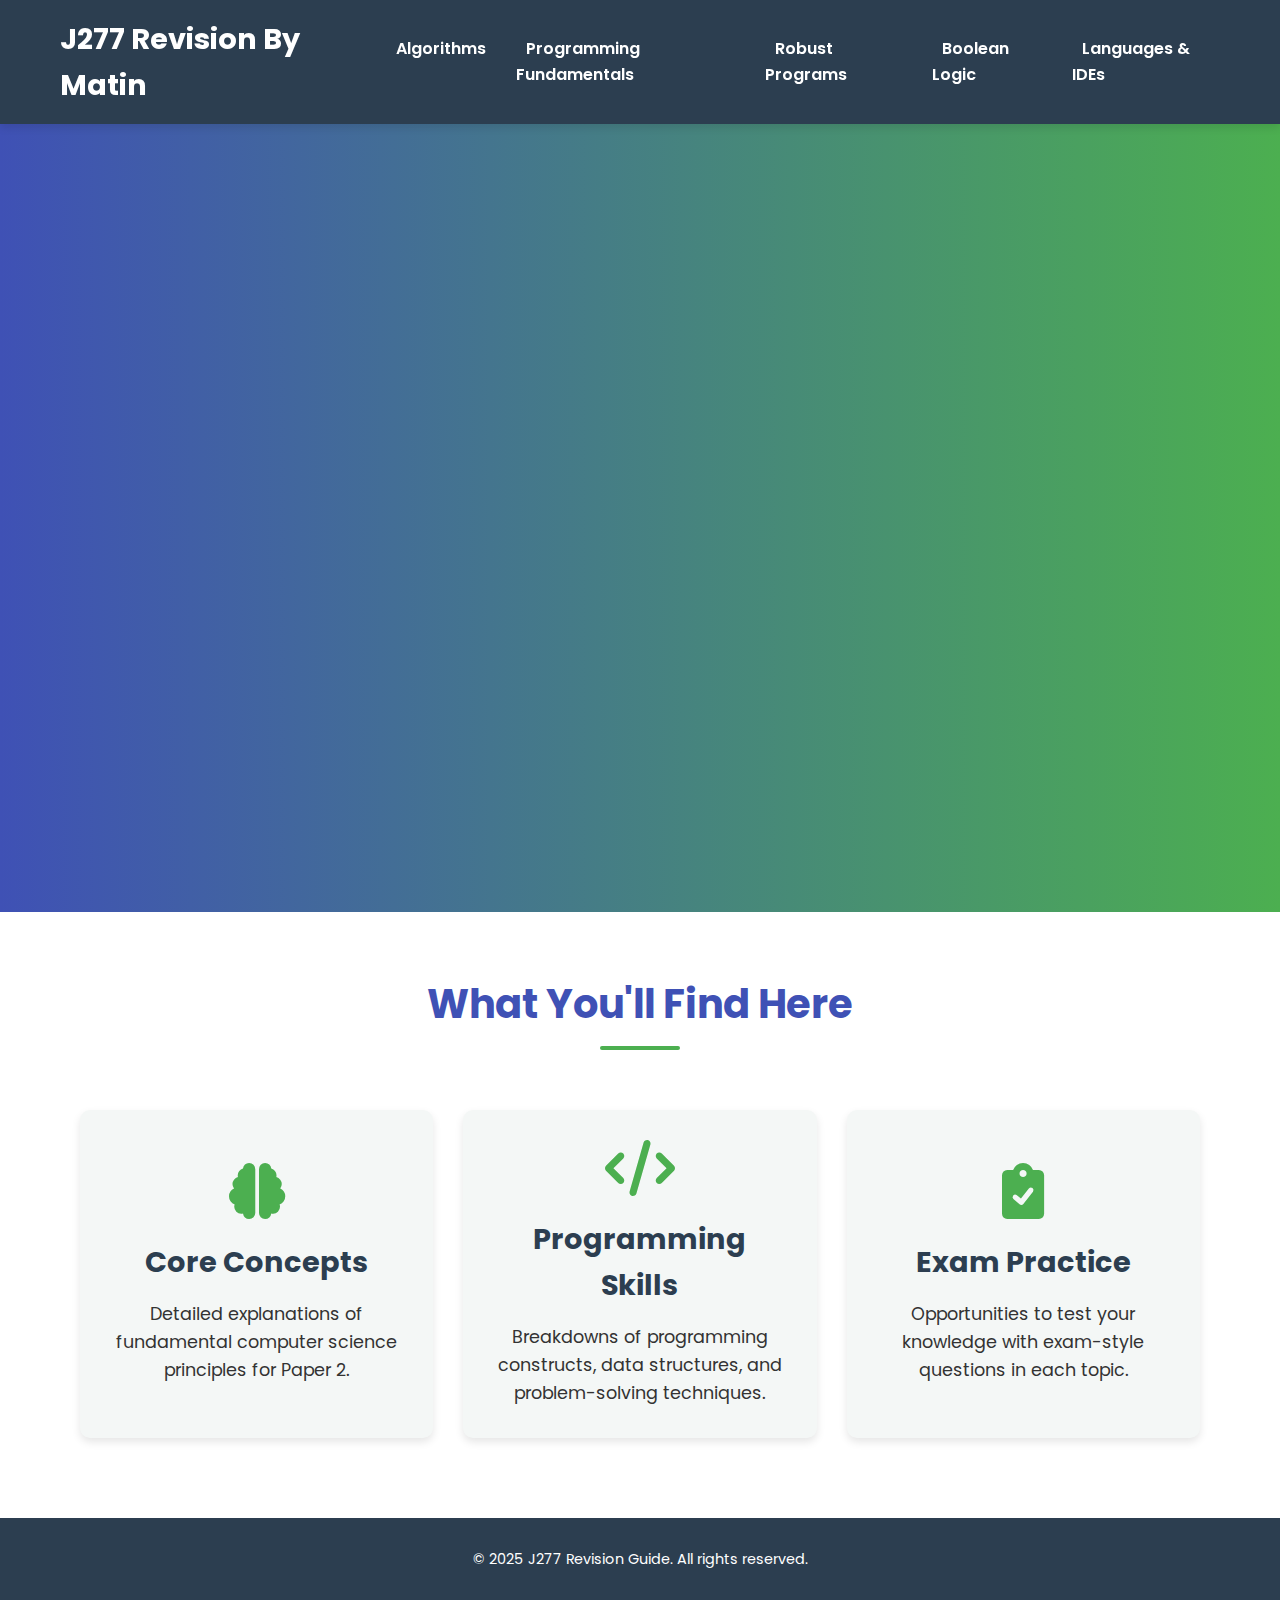
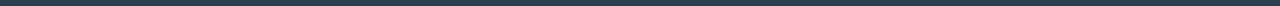
<file: index.html>
<!DOCTYPE html>
<html lang="en">
<head>
    <meta charset="UTF-8">
    <meta name="viewport" content="width=device-width, initial-scale=1.0">
    <title>OCR GCSE Computer Science (J277) - Paper 2 Revision</title>
    <link rel="stylesheet" href="style.css">
    <link href="https://fonts.googleapis.com/css2?family=Poppins:wght@300;400;600;700&display=swap" rel="stylesheet">
    <link rel="stylesheet" href="https://cdnjs.cloudflare.com/ajax/libs/font-awesome/6.0.0-beta3/css/all.min.css">
</head>
<body>
    <header class="main-header">
        <nav class="navbar">
            <div class="logo">
                <a href="index.html">J277 Revision By Matin</a>
            </div>
            <ul class="nav-links">
                <li><a href="algorithms.html">Algorithms</a></li>
                <li><a href="programming-fundamentals.html">Programming Fundamentals</a></li>
                <li><a href="robust-programs.html">Robust Programs</a></li>
                <li><a href="boolean-logic.html">Boolean Logic</a></li>
                <li><a href="languages-ides.html">Languages & IDEs</a></li>
            </ul>
            <div class="burger">
                <div class="line1"></div>
                <div class="line2"></div>
                <div class="line3"></div>
            </div>
        </nav>
    </header>

    <main class="hero-section">
        <div class="hero-content fade-in">
            <img src="images/hero-logo.png" alt="OCR GCSE Computer Science J277 Logo" class="hero-image placeholder-image">
            <h1>OCR GCSE Computer Science (J277)</h1>
            <h2>Paper 2 Revision Guide</h2>
            <p>Your comprehensive resource to master Paper 2 theory and excel in your exams. Covering the 9-1 specification.</p>
            <a href="algorithms.html" class="cta-button animated-button">Start Revising Now!</a>
        </div>
        <div class="revision-guide-character fade-in-right">
            <img src="images/revision-guide-character.png" alt="Revision Guide Character" class="character-image placeholder-image">
            <p>"I'm your guide to revision! I'll be pointing out key things to remember across different parts of each topic. Look out for me!"</p>
        </div>
    </main>

    <section class="overview-section">
        <div class="container">
            <h2 class="section-title fade-in-up">What You'll Find Here</h2>
            <div class="overview-grid">
                <div class="overview-item slide-in-left">
                    <i class="fas fa-brain icon-lg"></i>
                    <h3>Core Concepts</h3>
                    <p>Detailed explanations of fundamental computer science principles for Paper 2.</p>
                </div>
                <div class="overview-item slide-in-up delay-1">
                    <i class="fas fa-code icon-lg"></i>
                    <h3>Programming Skills</h3>
                    <p>Breakdowns of programming constructs, data structures, and problem-solving techniques.</p>
                </div>
                <div class="overview-item slide-in-right delay-2">
                    <i class="fas fa-clipboard-check icon-lg"></i>
                    <h3>Exam Practice</h3>
                    <p>Opportunities to test your knowledge with exam-style questions in each topic.</p>
                </div>
            </div>
        </div>
    </section>

    <footer class="main-footer">
        <div class="container">
            <p>&copy; 2025 J277 Revision Guide. All rights reserved.</p>
        </div>
    </footer>

    <script src="script.js"></script>
</body>
</html>
</file>
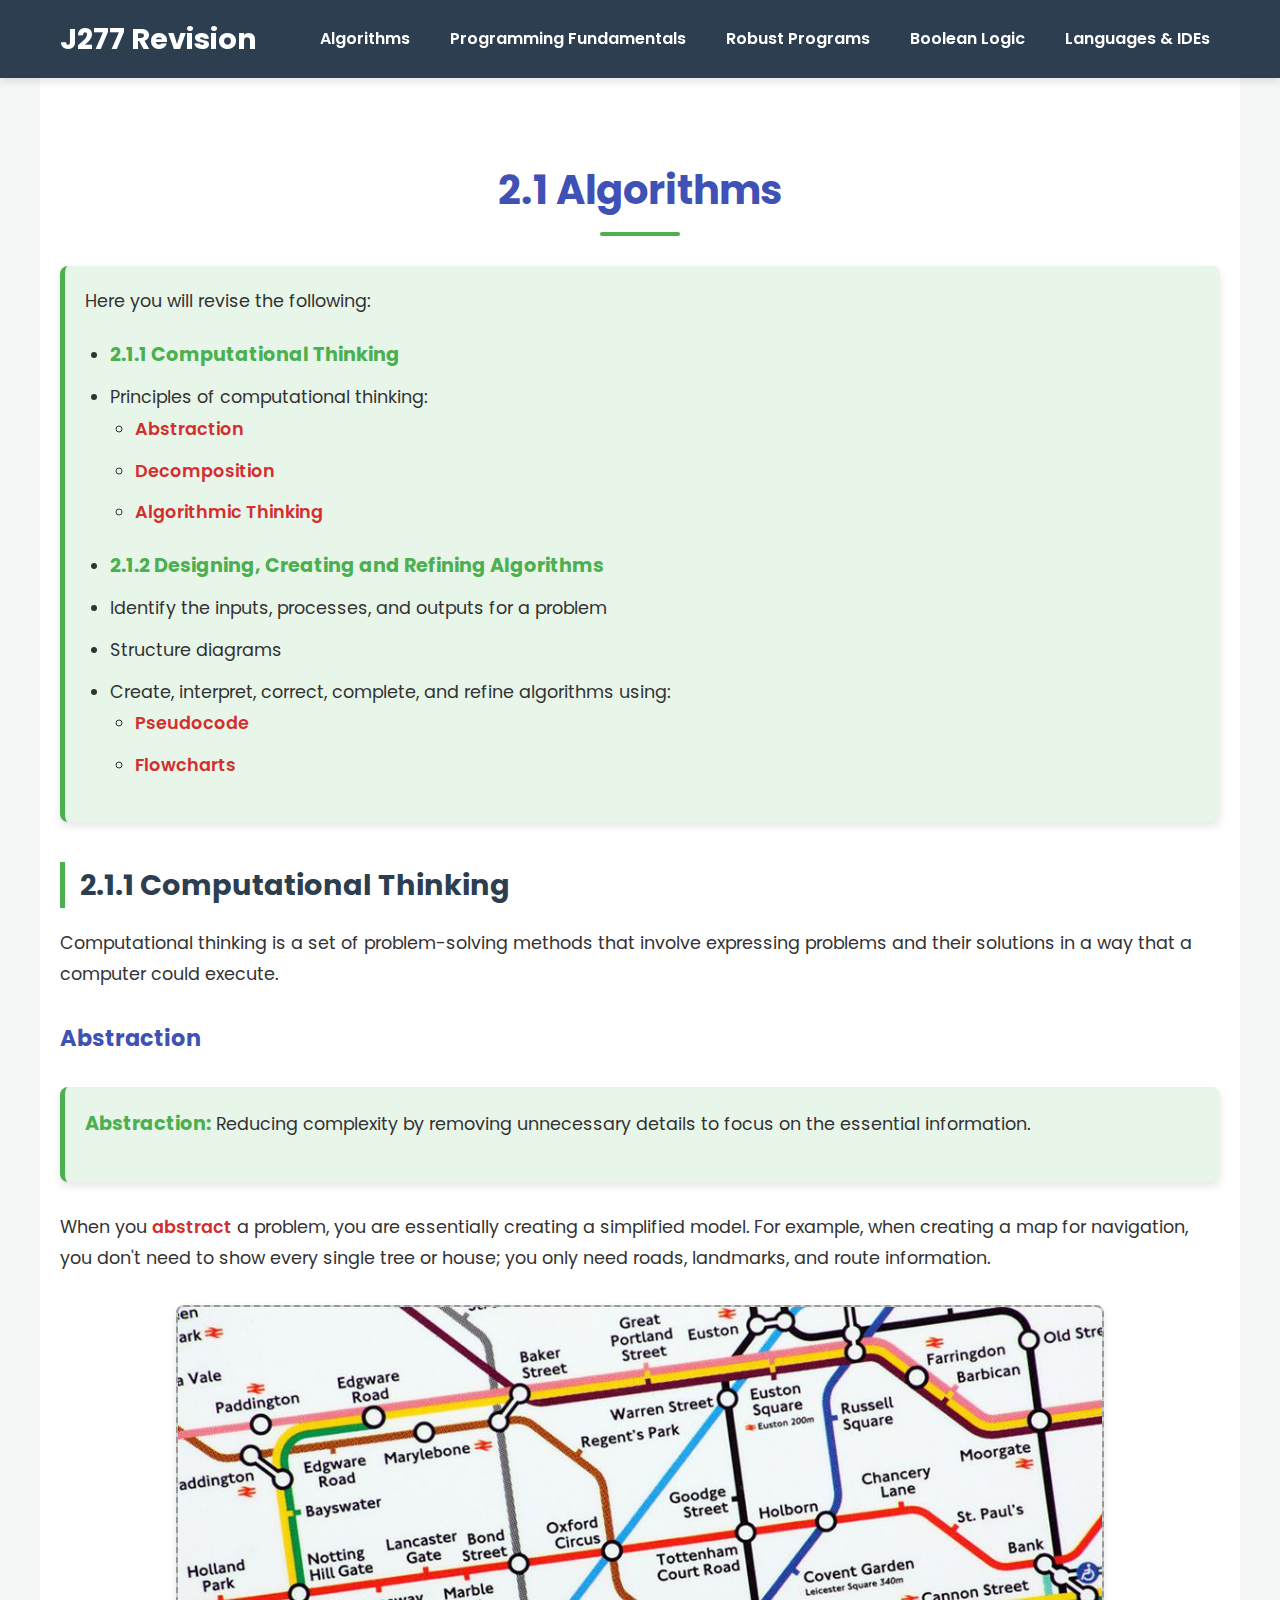
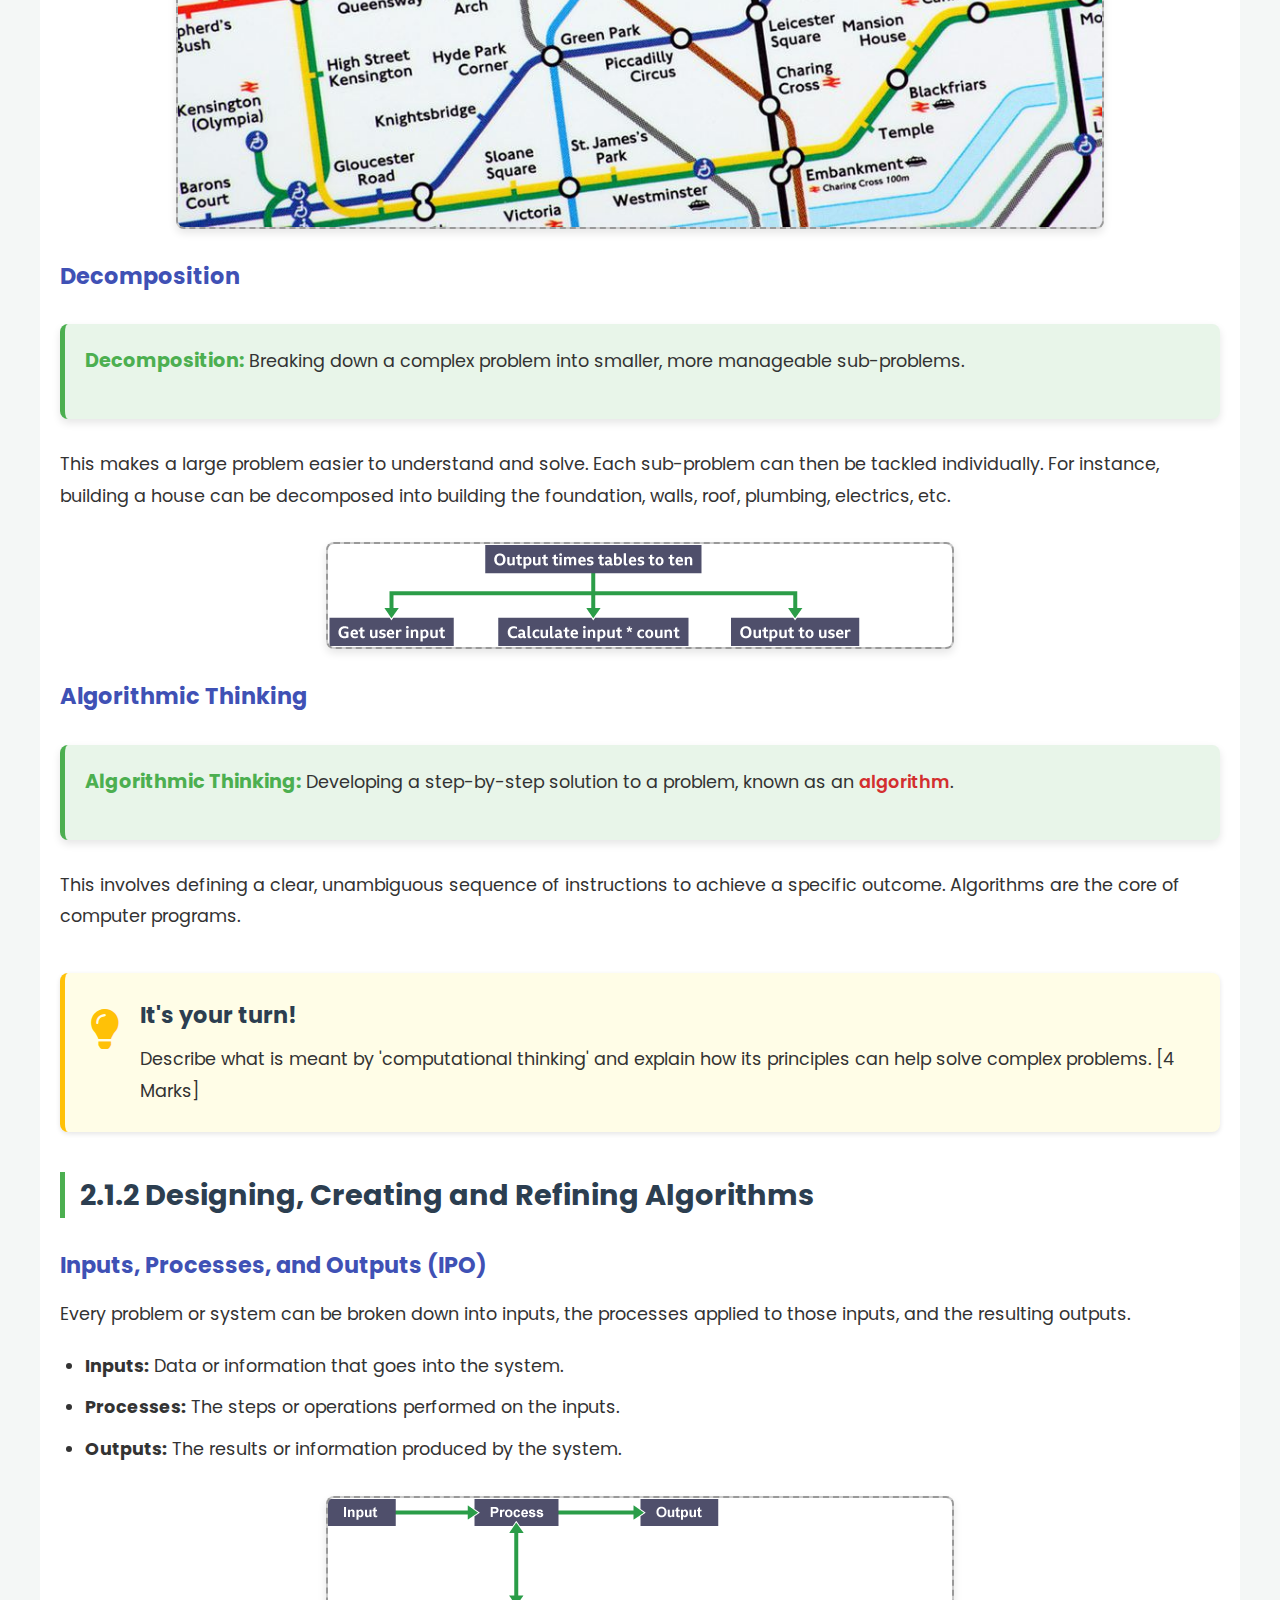
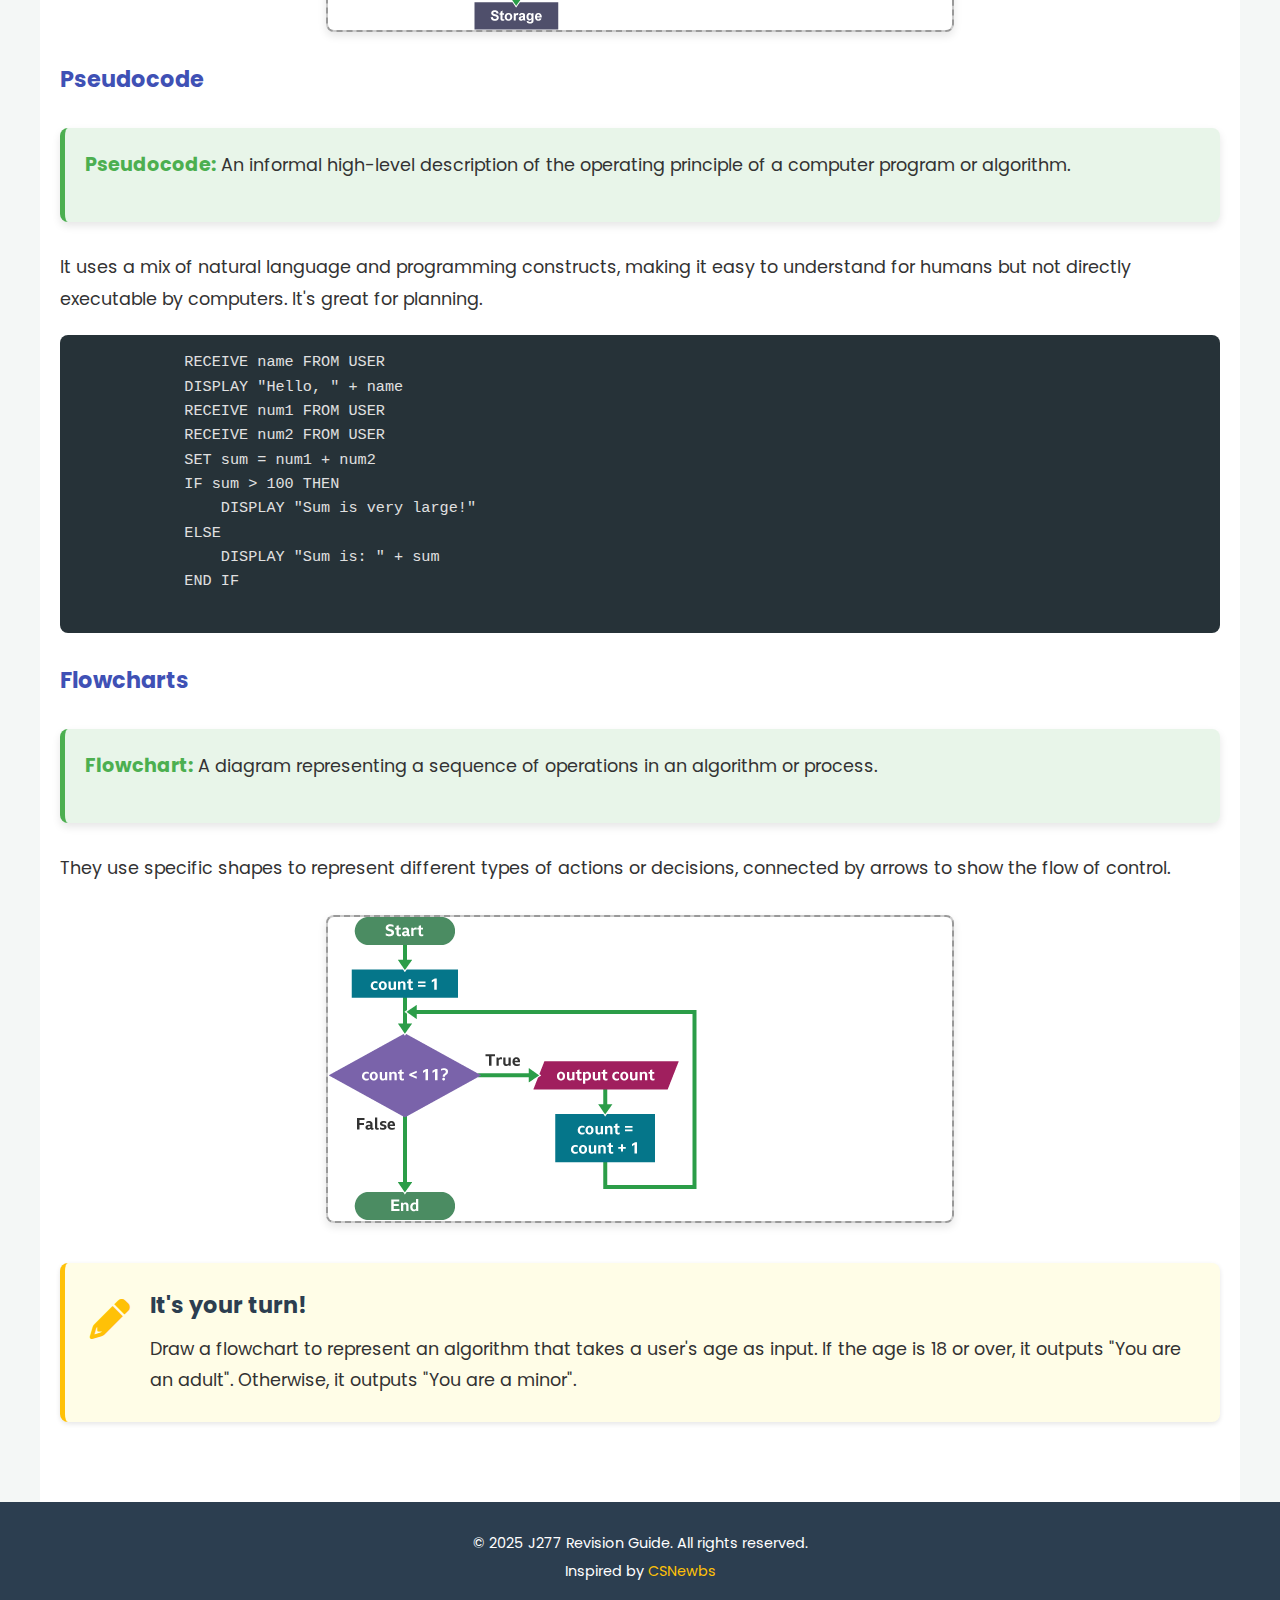
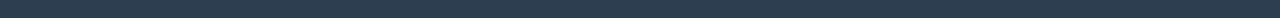
<file: Algorithms.html>
<!DOCTYPE html>
<html lang="en">
<head>
    <meta charset="UTF-8">
    <meta name="viewport" content="width=device-width, initial-scale=1.0">
    <title>Algorithms - OCR GCSE Computer Science (J277)</title>
    <link rel="stylesheet" href="style.css">
    <link href="https://fonts.googleapis.com/css2?family=Poppins:wght@300;400;600;700&display=swap" rel="stylesheet">
    <link rel="stylesheet" href="https://cdnjs.cloudflare.com/ajax/libs/font-awesome/6.0.0-beta3/css/all.min.css">
</head>
<body>
    <header class="main-header">
        <nav class="navbar">
            <div class="logo">
                <a href="index.html">J277 Revision</a>
            </div>
            <ul class="nav-links">
                <li><a href="algorithms.html">Algorithms</a></li>
                <li><a href="programming-fundamentals.html">Programming Fundamentals</a></li>
                <li><a href="robust-programs.html">Robust Programs</a></li>
                <li><a href="boolean-logic.html">Boolean Logic</a></li>
                <li><a href="languages-ides.html">Languages & IDEs</a></li>
            </ul>
            <div class="burger">
                <div class="line1"></div>
                <div class="line2"></div>
                <div class="line3"></div>
            </div>
        </nav>
    </header>

    <main class="content-section container">
        <h2 class="animate-on-scroll">2.1 Algorithms</h2>

        <div class="definition-box animate-on-scroll">
            <p>Here you will revise the following:</p>
            <ul>
                <li><strong>2.1.1 Computational Thinking</strong></li>
                <li>Principles of computational thinking:
                    <ul>
                        <li><span class="red-term">Abstraction</span></li>
                        <li><span class="red-term">Decomposition</span></li>
                        <li><span class="red-term">Algorithmic Thinking</span></li>
                    </ul>
                </li>
                <li><strong>2.1.2 Designing, Creating and Refining Algorithms</strong></li>
                <li>Identify the inputs, processes, and outputs for a problem</li>
                <li>Structure diagrams</li>
                <li>Create, interpret, correct, complete, and refine algorithms using:
                    <ul>
                        <li><span class="red-term">Pseudocode</span></li>
                        <li><span class="red-term">Flowcharts</span></li>
                    </ul>
                </li>
            </ul>
        </div>

        <h3 class="animate-on-scroll">2.1.1 Computational Thinking</h3>
        <p class="animate-on-scroll">Computational thinking is a set of problem-solving methods that involve expressing problems and their solutions in a way that a computer could execute.</p>

        <h4 class="animate-on-scroll">Abstraction</h4>
        <div class="definition-box animate-on-scroll">
            <p><strong>Abstraction:</strong> Reducing complexity by removing unnecessary details to focus on the essential information.</p>
        </div>
        <p class="animate-on-scroll">When you <span class="red-term">abstract</span> a problem, you are essentially creating a simplified model. For example, when creating a map for navigation, you don't need to show every single tree or house; you only need roads, landmarks, and route information.</p>
        <img src="images/abstraction-example.png" alt="Example of Abstraction - Map" class="content-image placeholder-image animate-on-scroll">

        <h4 class="animate-on-scroll">Decomposition</h4>
        <div class="definition-box animate-on-scroll">
            <p><strong>Decomposition:</strong> Breaking down a complex problem into smaller, more manageable sub-problems.</p>
        </div>
        <p class="animate-on-scroll">This makes a large problem easier to understand and solve. Each sub-problem can then be tackled individually. For instance, building a house can be decomposed into building the foundation, walls, roof, plumbing, electrics, etc.</p>
        <img src="images/decomposition-example.png" alt="Example of Decomposition - Building a House" class="content-image placeholder-image animate-on-scroll">

        <h4 class="animate-on-scroll">Algorithmic Thinking</h4>
        <div class="definition-box animate-on-scroll">
            <p><strong>Algorithmic Thinking:</strong> Developing a step-by-step solution to a problem, known as an <span class="red-term">algorithm</span>.</p>
        </div>
        <p class="animate-on-scroll">This involves defining a clear, unambiguous sequence of instructions to achieve a specific outcome. Algorithms are the core of computer programs.</p>

        <div class="your-turn-box animate-on-scroll">
            <span class="icon"><i class="fas fa-lightbulb"></i></span>
            <div>
                <h4>It's your turn!</h4>
                <p>Describe what is meant by 'computational thinking' and explain how its principles can help solve complex problems. [4 Marks]</p>
                </div>
        </div>

        <h3 class="animate-on-scroll">2.1.2 Designing, Creating and Refining Algorithms</h3>

        <h4 class="animate-on-scroll">Inputs, Processes, and Outputs (IPO)</h4>
        <p class="animate-on-scroll">Every problem or system can be broken down into inputs, the processes applied to those inputs, and the resulting outputs.</p>
        <ul>
            <li class="animate-on-scroll"><strong>Inputs:</strong> Data or information that goes into the system.</li>
            <li class="animate-on-scroll"><strong>Processes:</strong> The steps or operations performed on the inputs.</li>
            <li class="animate-on-scroll"><strong>Outputs:</strong> The results or information produced by the system.</li>
        </ul>
        <img src="images/ipo-diagram.png" alt="Input Process Output Diagram" class="content-image placeholder-image animate-on-scroll">

        <h4 class="animate-on-scroll">Pseudocode</h4>
        <div class="definition-box animate-on-scroll">
            <p><strong>Pseudocode:</strong> An informal high-level description of the operating principle of a computer program or algorithm.</p>
        </div>
        <p class="animate-on-scroll">It uses a mix of natural language and programming constructs, making it easy to understand for humans but not directly executable by computers. It's great for planning.</p>
        <div class="code-example animate-on-scroll">
            <pre>
            RECEIVE name FROM USER
            DISPLAY "Hello, " + name
            RECEIVE num1 FROM USER
            RECEIVE num2 FROM USER
            SET sum = num1 + num2
            IF sum > 100 THEN
                DISPLAY "Sum is very large!"
            ELSE
                DISPLAY "Sum is: " + sum
            END IF
            </pre>
        </div>

        <h4 class="animate-on-scroll">Flowcharts</h4>
        <div class="definition-box animate-on-scroll">
            <p><strong>Flowchart:</strong> A diagram representing a sequence of operations in an algorithm or process.</p>
        </div>
        <p class="animate-on-scroll">They use specific shapes to represent different types of actions or decisions, connected by arrows to show the flow of control.</p>
        <img src="images/flowchart-example.png" alt="Simple Flowchart Example" class="content-image placeholder-image animate-on-scroll">

        <div class="your-turn-box animate-on-scroll">
            <span class="icon"><i class="fas fa-pencil-alt"></i></span>
            <div>
                <h4>It's your turn!</h4>
                <p>Draw a flowchart to represent an algorithm that takes a user's age as input. If the age is 18 or over, it outputs "You are an adult". Otherwise, it outputs "You are a minor".</p>
            </div>
        </div>

    </main>

    <footer class="main-footer">
        <div class="container">
            <p>&copy; 2025 J277 Revision Guide. All rights reserved.</p>
            <p>Inspired by <a href="https://www.csnewbs.com/ocr-gcse" target="_blank">CSNewbs</a></p>
        </div>
    </footer>

    <script src="script.js"></script>
</body>
</html>
</file>
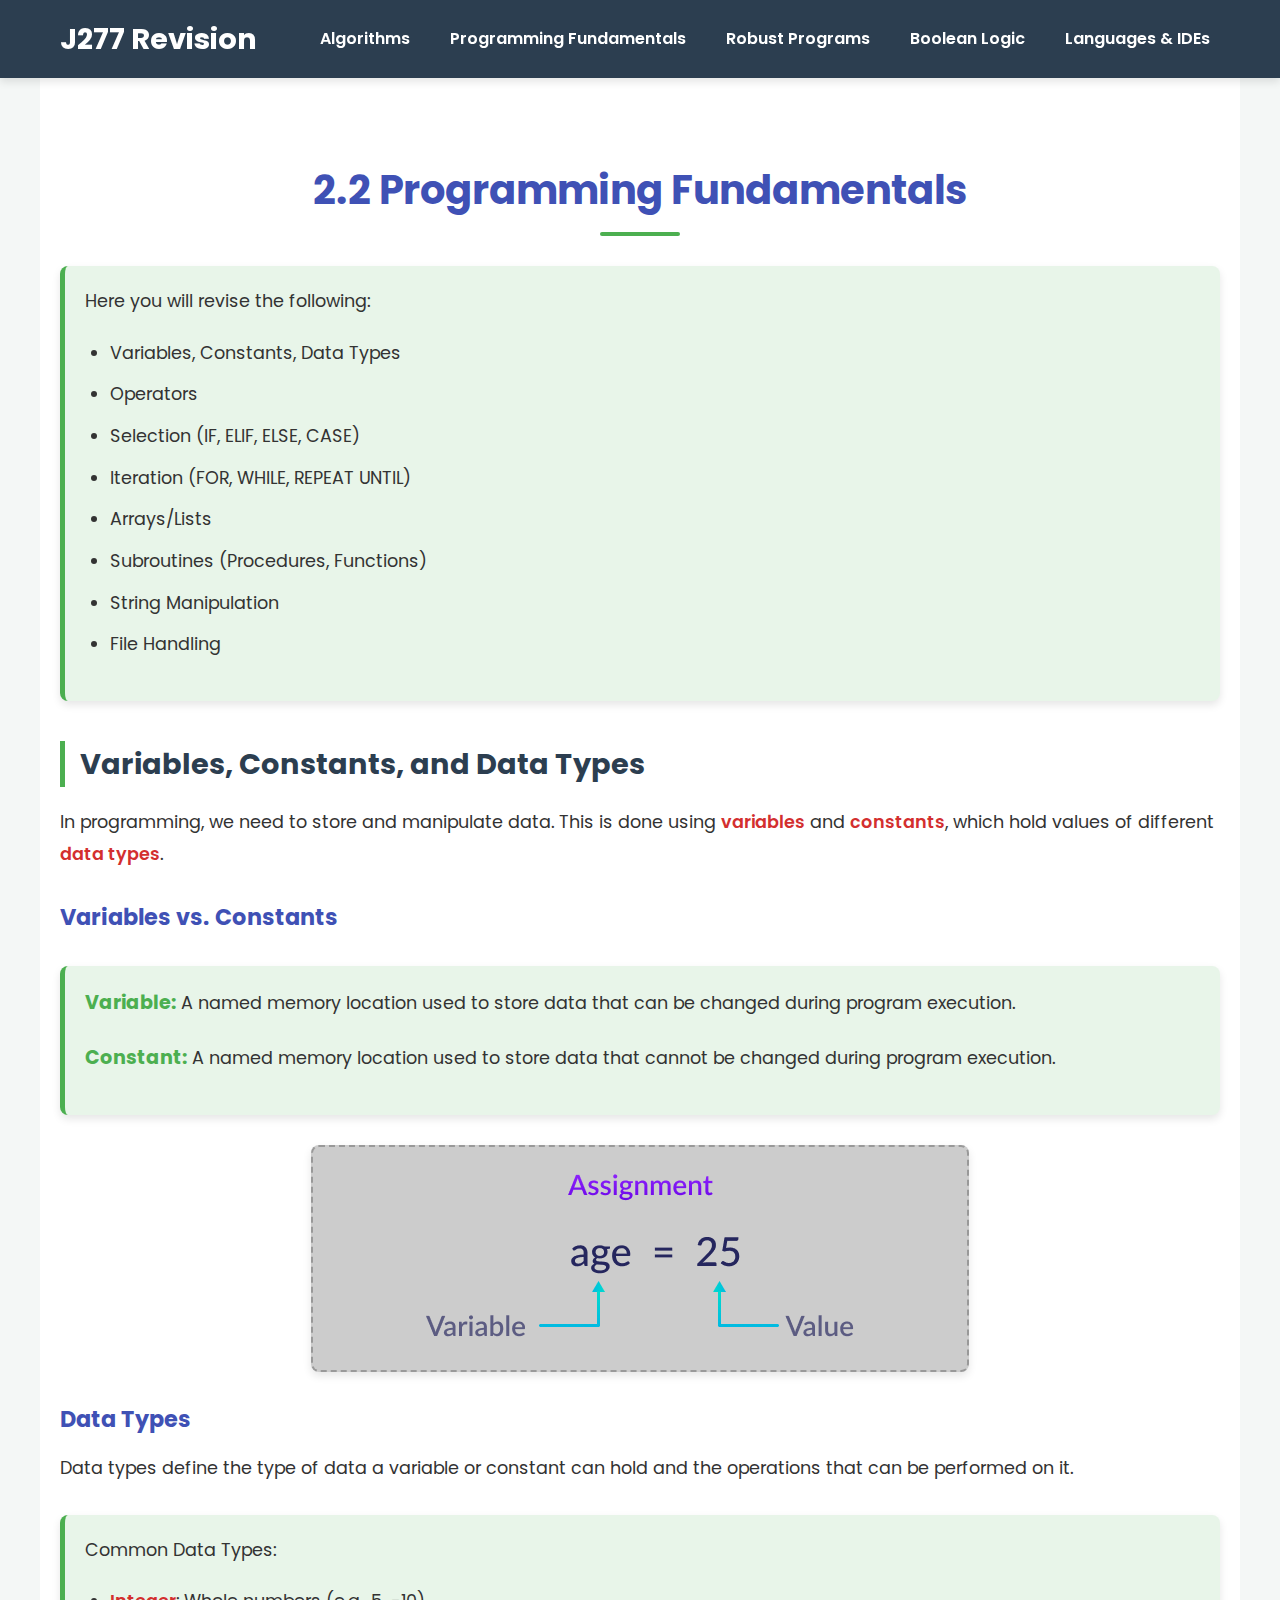
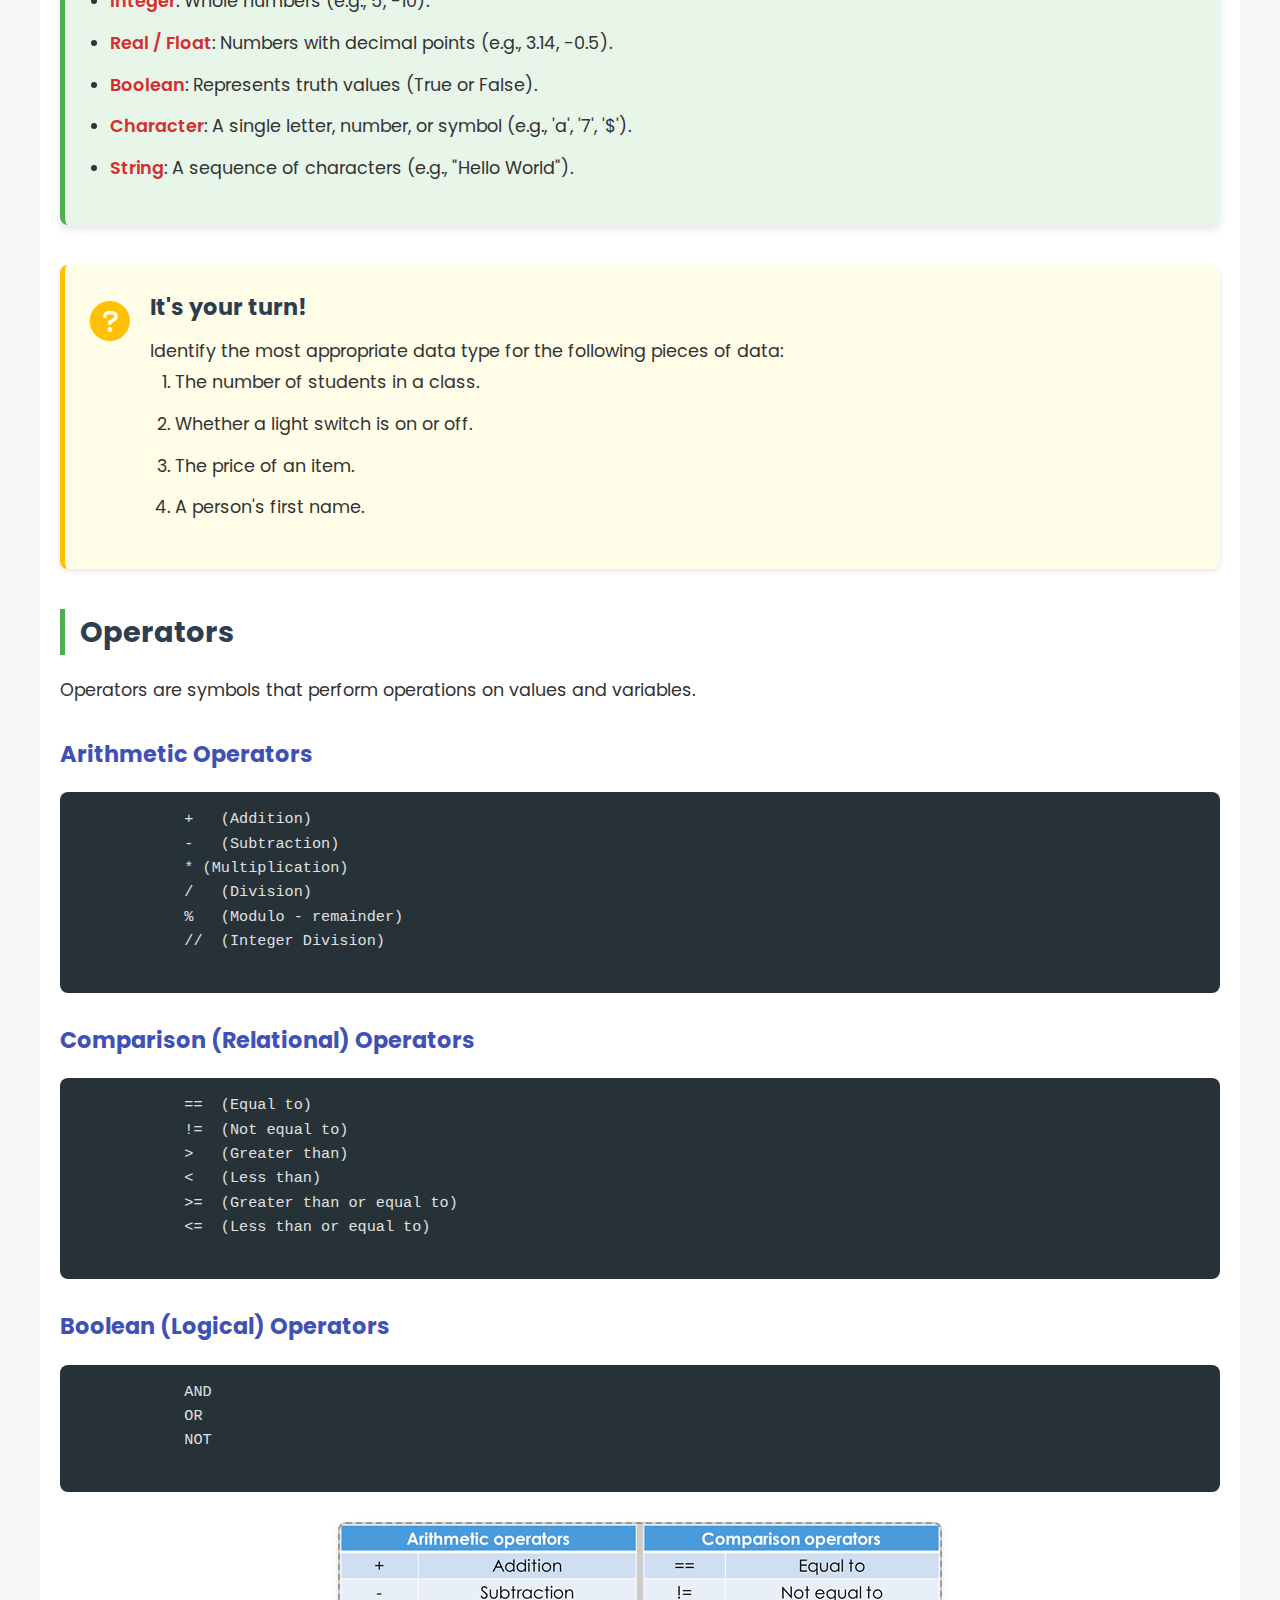
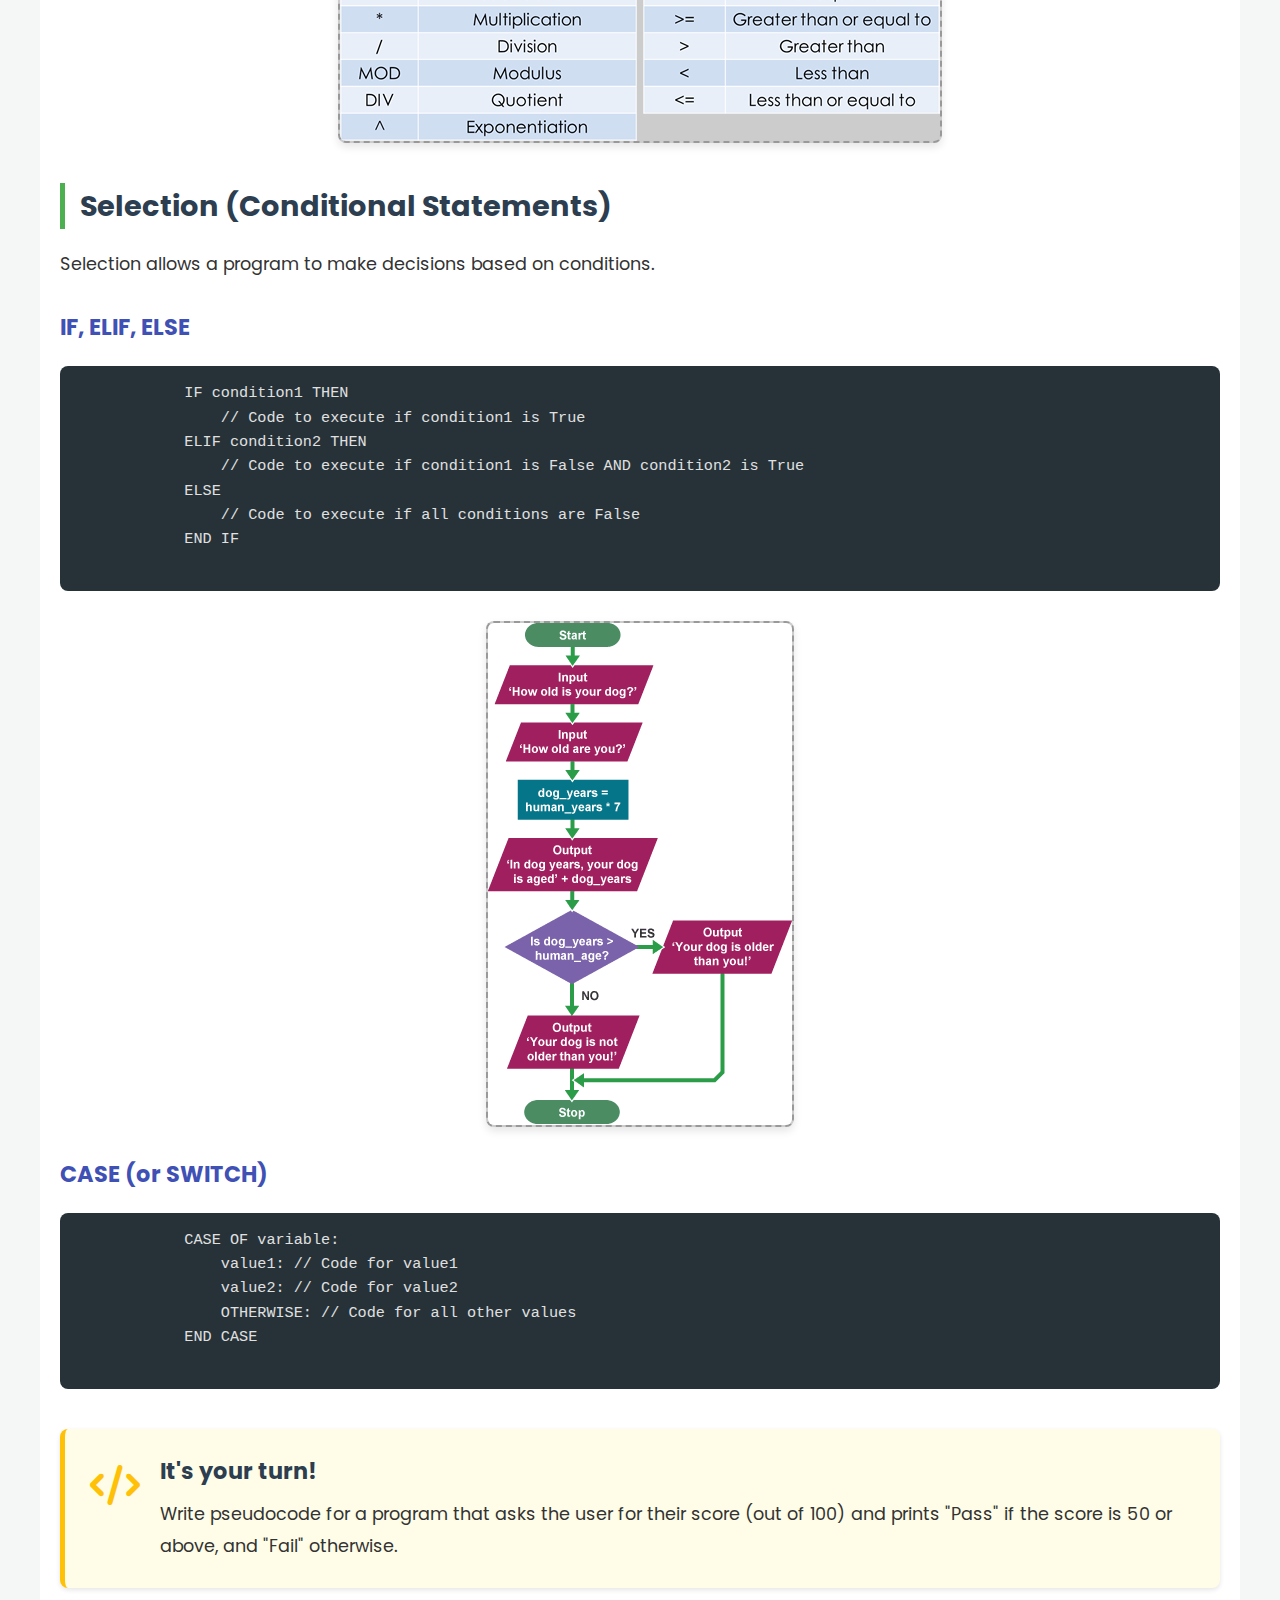
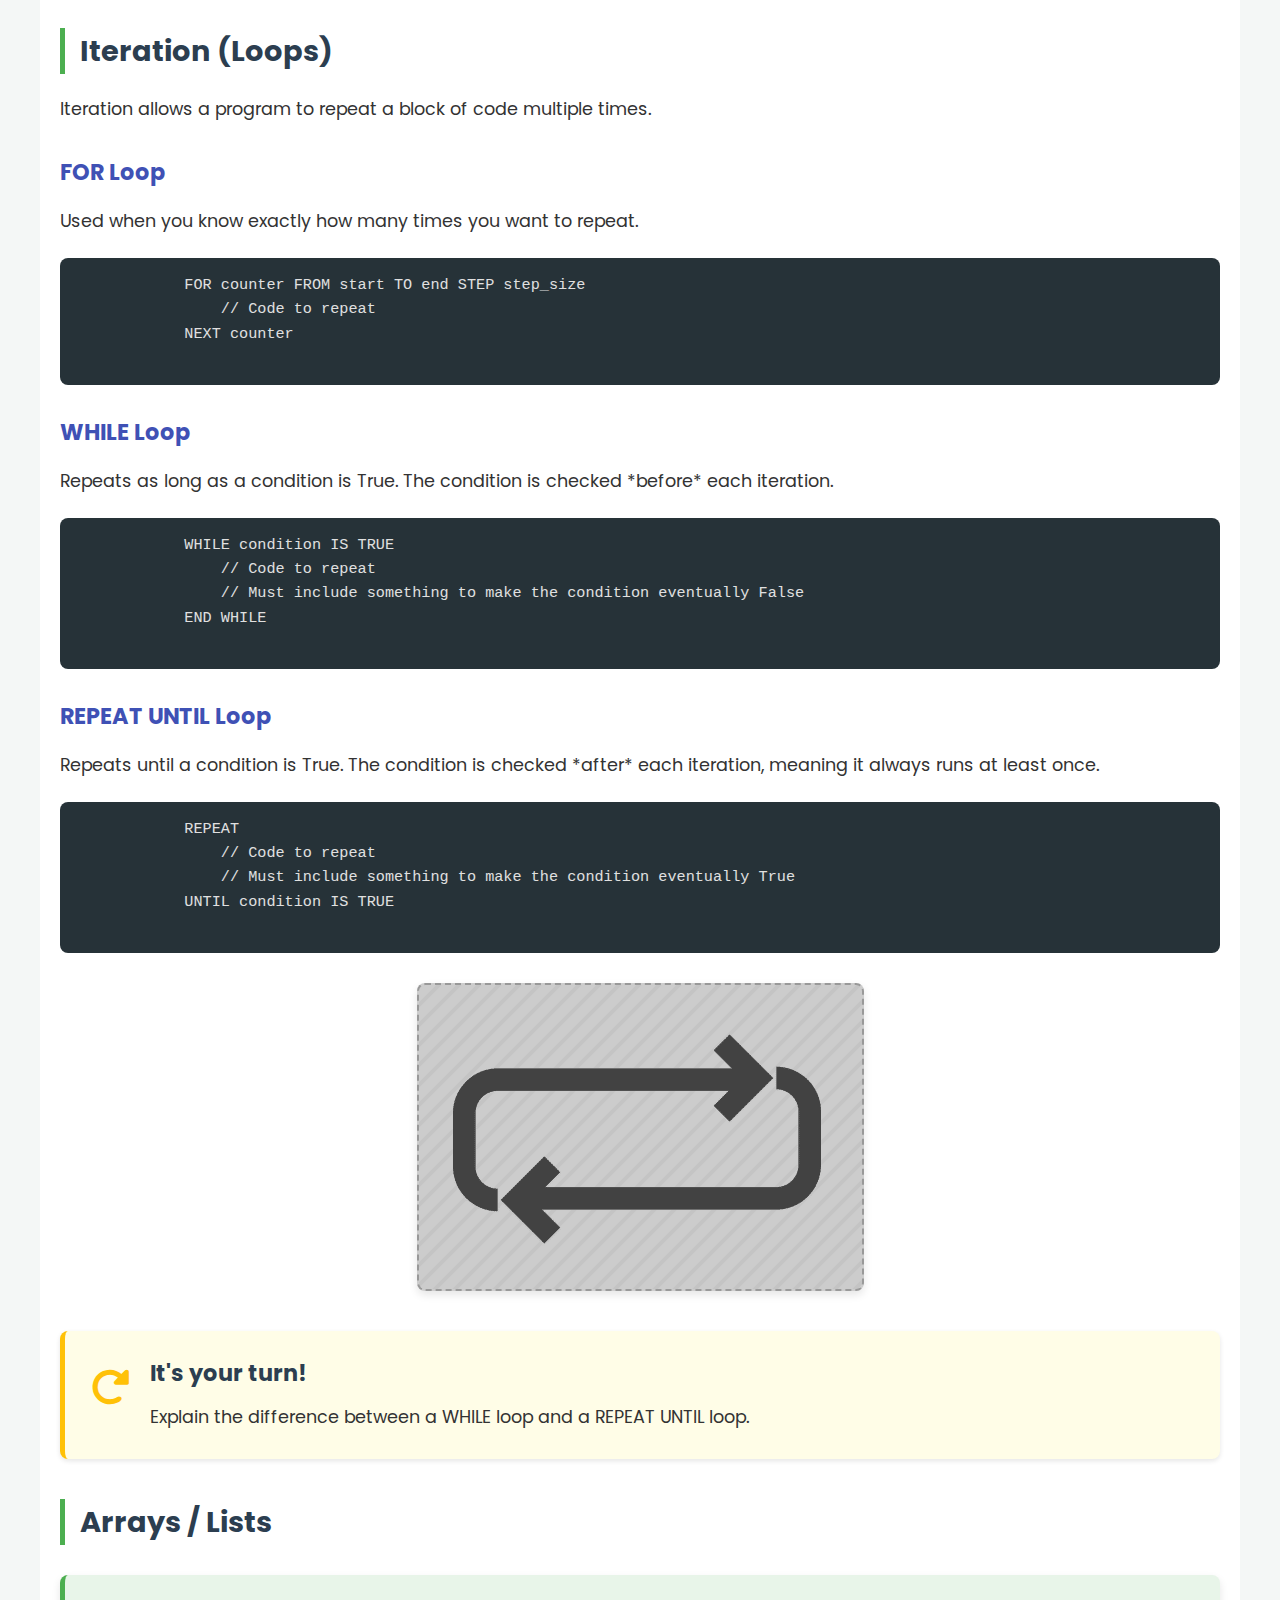
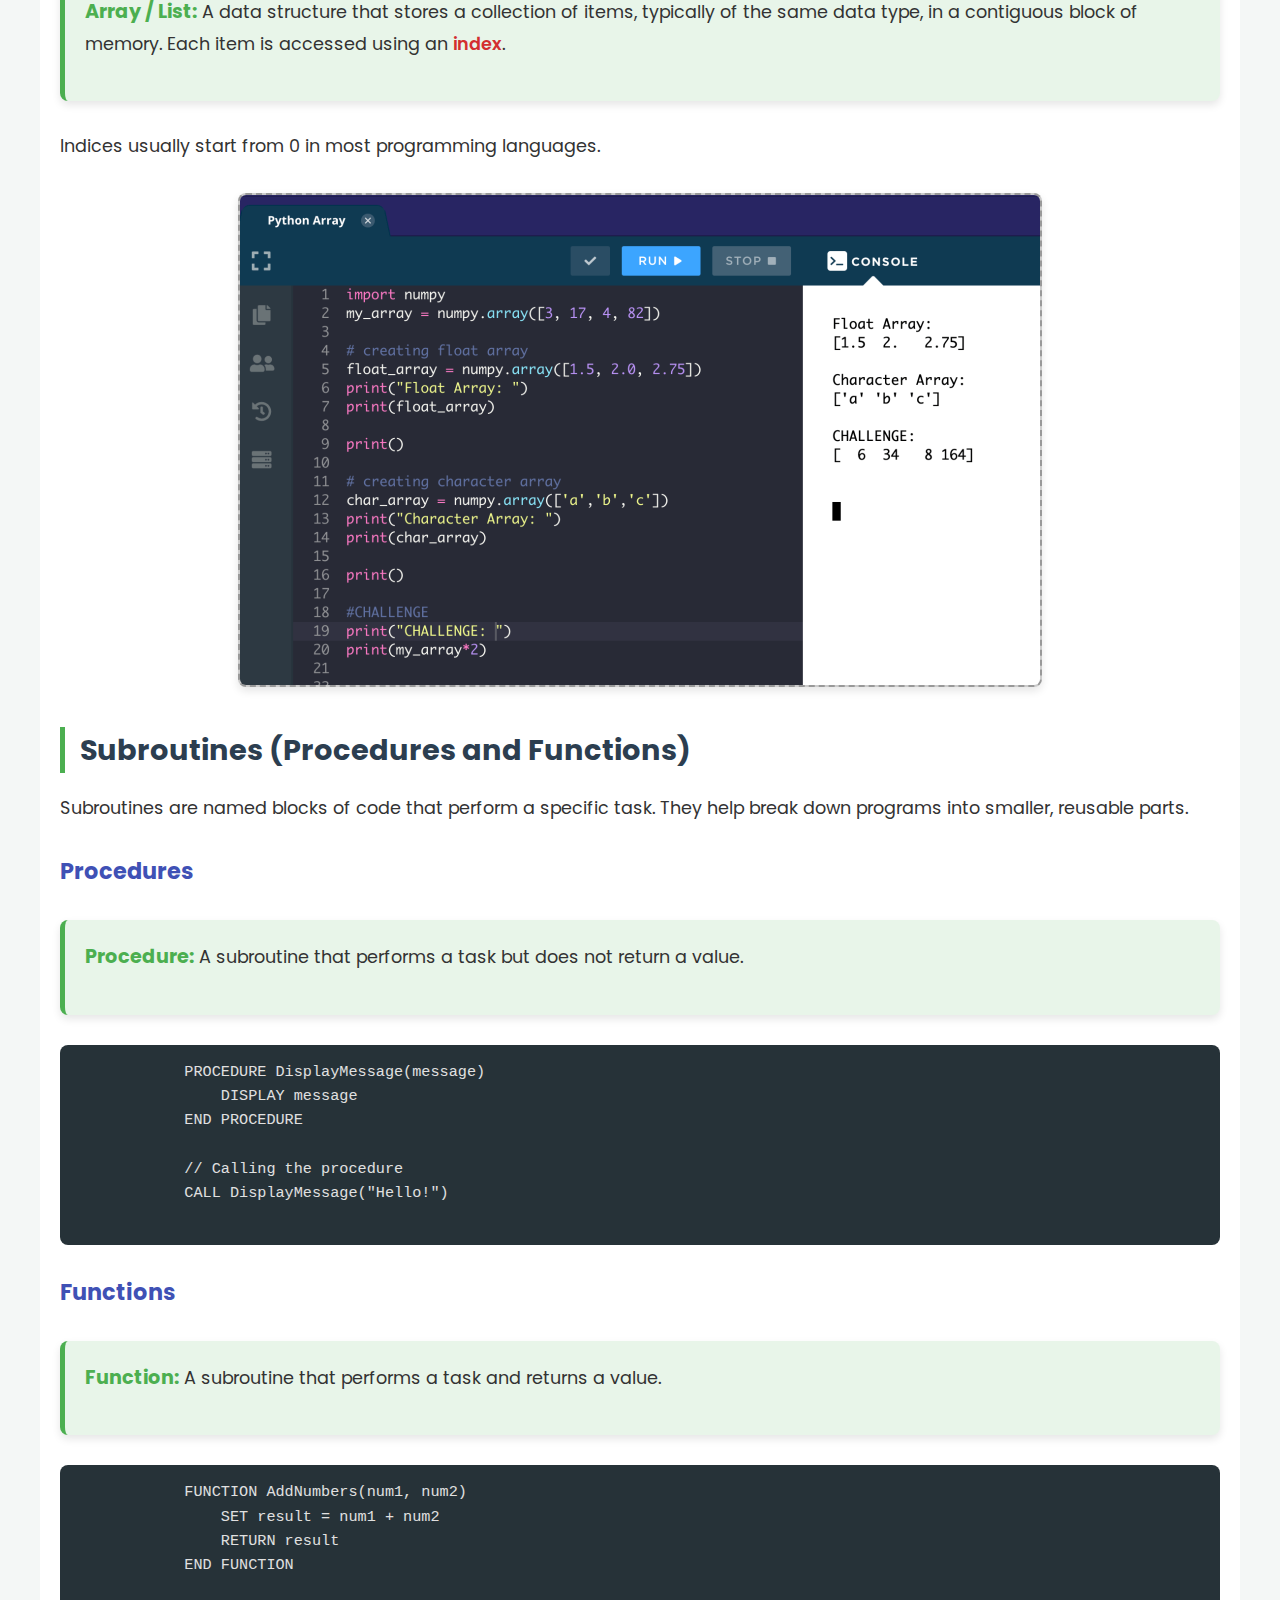
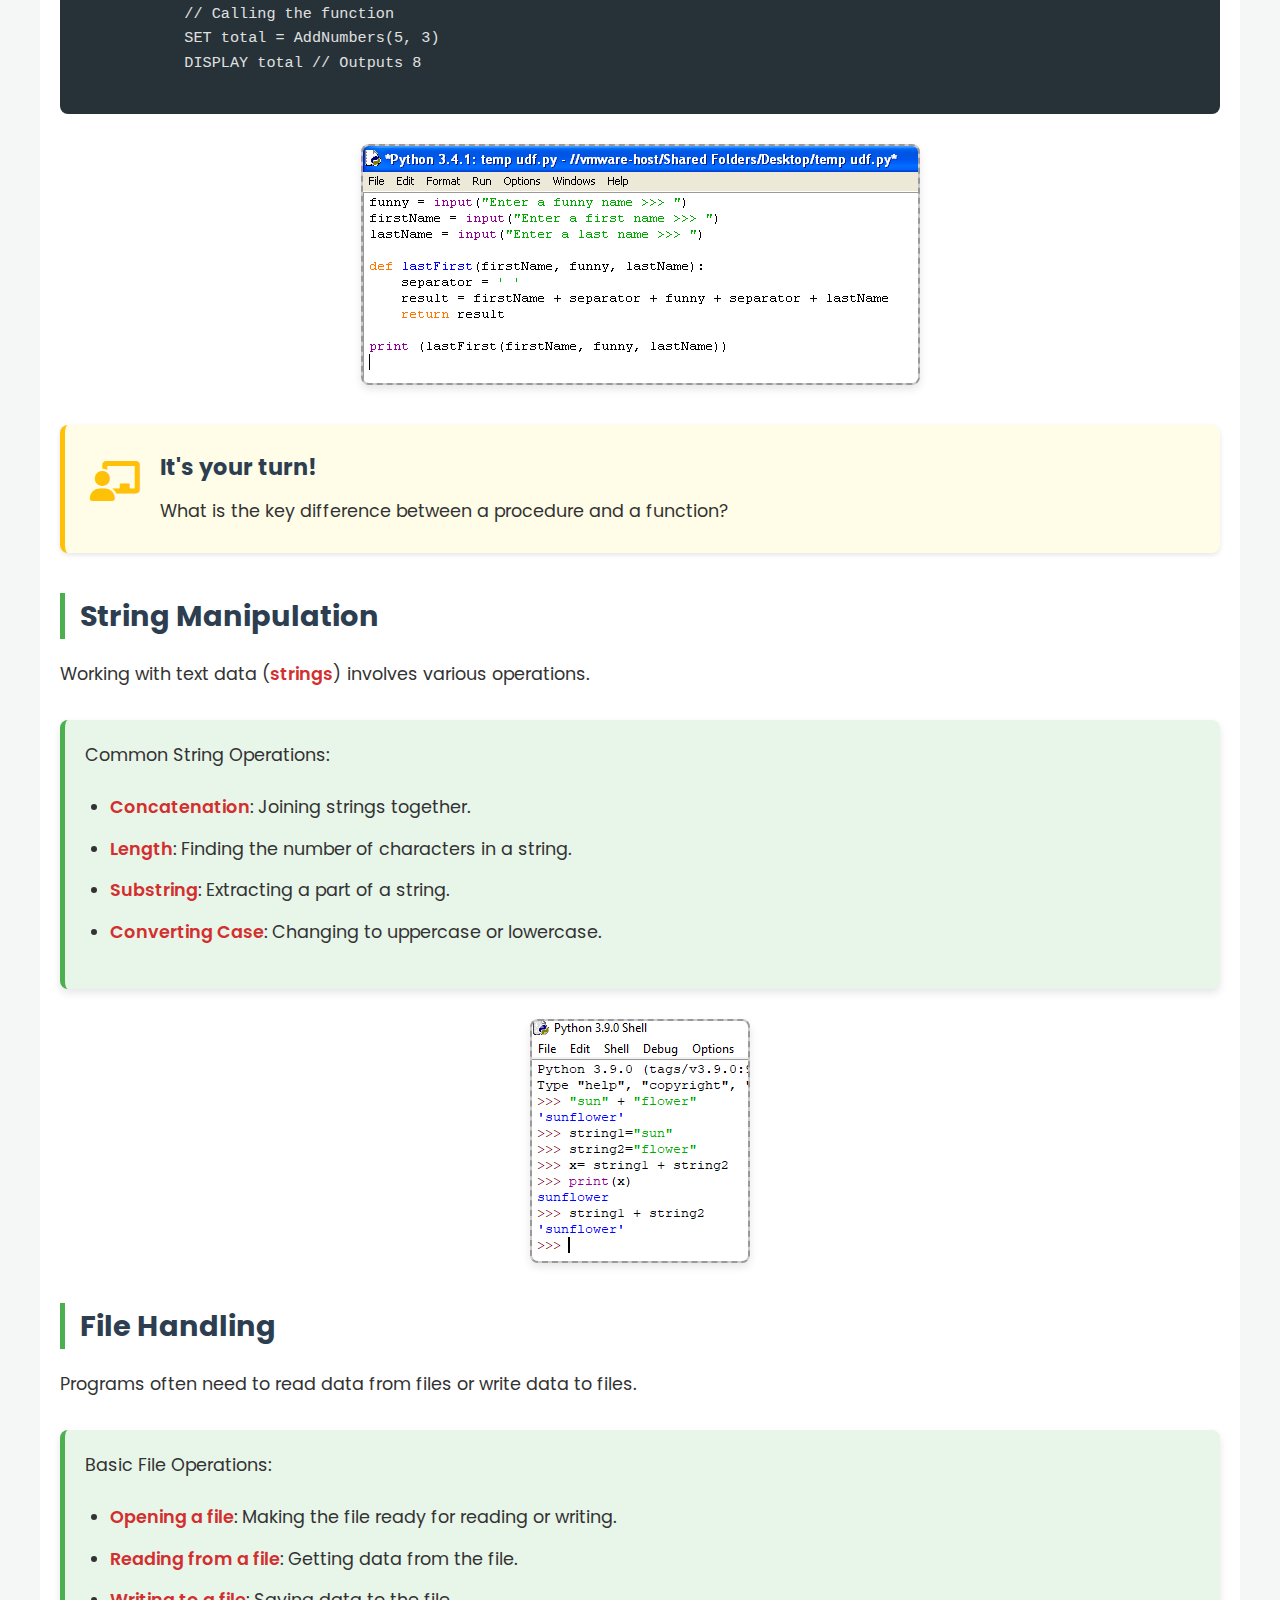
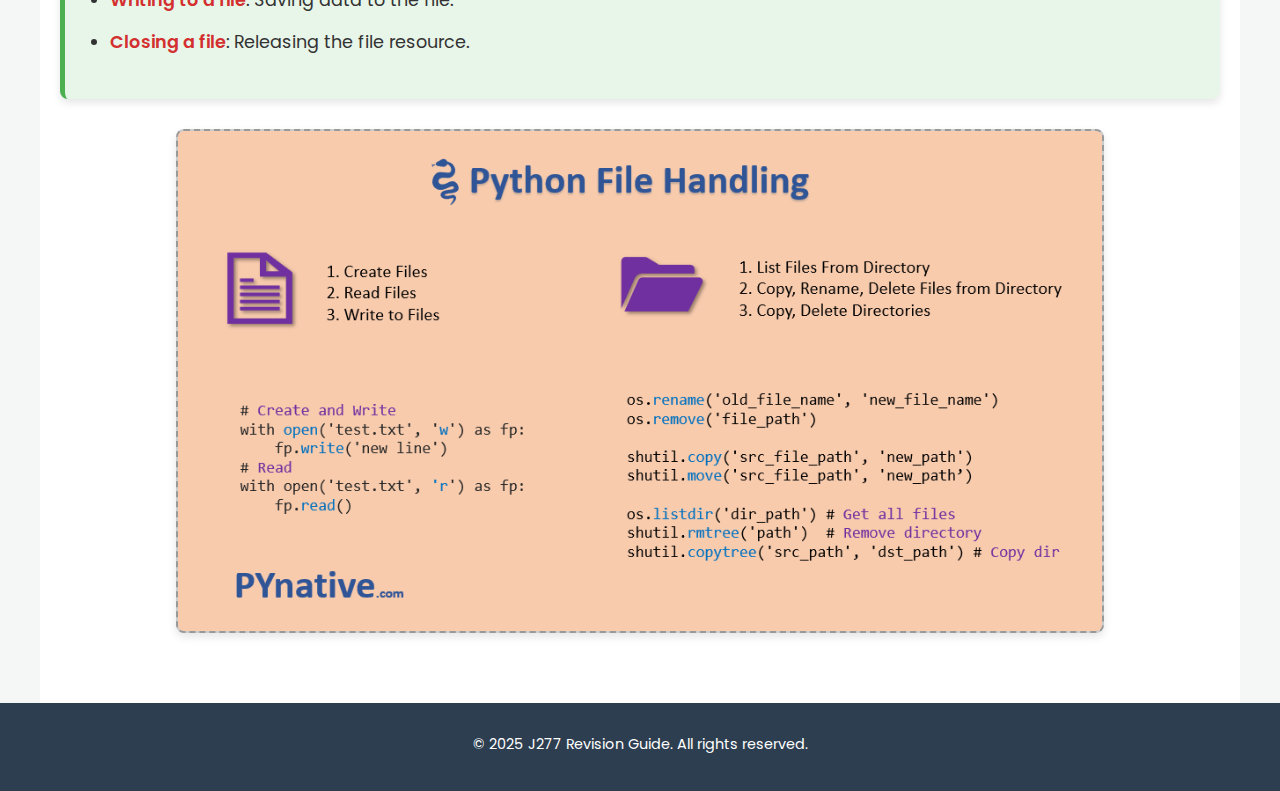
<file: Programming-Fundamentals.html>
<!DOCTYPE html>
<html lang="en">
<head>
    <meta charset="UTF-8">
    <meta name="viewport" content="width=device-width, initial-scale=1.0">
    <title>Programming Fundamentals - OCR GCSE Computer Science (J277)</title>
    <link rel="stylesheet" href="style.css">
    <link href="https://fonts.googleapis.com/css2?family=Poppins:wght@300;400;600;700&display=swap" rel="stylesheet">
    <link rel="stylesheet" href="https://cdnjs.cloudflare.com/ajax/libs/font-awesome/6.0.0-beta3/css/all.min.css">
</head>
<body>
    <header class="main-header">
        <nav class="navbar">
            <div class="logo">
                <a href="index.html">J277 Revision</a>
            </div>
            <ul class="nav-links">
                <li><a href="algorithms.html">Algorithms</a></li>
                <li><a href="programming-fundamentals.html">Programming Fundamentals</a></li>
                <li><a href="robust-programs.html">Robust Programs</a></li>
                <li><a href="boolean-logic.html">Boolean Logic</a></li>
                <li><a href="languages-ides.html">Languages & IDEs</a></li>
            </ul>
            <div class="burger">
                <div class="line1"></div>
                <div class="line2"></div>
                <div class="line3"></div>
            </div>
        </nav>
    </header>

    <main class="content-section container">
        <h2 class="animate-on-scroll">2.2 Programming Fundamentals</h2>

        <div class="definition-box animate-on-scroll">
            <p>Here you will revise the following:</p>
            <ul>
                <li>Variables, Constants, Data Types</li>
                <li>Operators</li>
                <li>Selection (IF, ELIF, ELSE, CASE)</li>
                <li>Iteration (FOR, WHILE, REPEAT UNTIL)</li>
                <li>Arrays/Lists</li>
                <li>Subroutines (Procedures, Functions)</li>
                <li>String Manipulation</li>
                <li>File Handling</li>
            </ul>
        </div>

        <h3 class="animate-on-scroll">Variables, Constants, and Data Types</h3>
        <p class="animate-on-scroll">In programming, we need to store and manipulate data. This is done using <span class="red-term">variables</span> and <span class="red-term">constants</span>, which hold values of different <span class="red-term">data types</span>.</p>

        <h4 class="animate-on-scroll">Variables vs. Constants</h4>
        <div class="definition-box animate-on-scroll">
            <p><strong>Variable:</strong> A named memory location used to store data that can be changed during program execution.</p>
            <p><strong>Constant:</strong> A named memory location used to store data that cannot be changed during program execution.</p>
        </div>
        <img src="images/variables-example.png" alt="Example of Variables and Constants" class="content-image placeholder-image animate-on-scroll">

        <h4 class="animate-on-scroll">Data Types</h4>
        <p class="animate-on-scroll">Data types define the type of data a variable or constant can hold and the operations that can be performed on it.</p>
        <div class="definition-box animate-on-scroll">
            <p>Common Data Types:</p>
            <ul>
                <li><span class="red-term">Integer</span>: Whole numbers (e.g., 5, -10).</li>
                <li><span class="red-term">Real / Float</span>: Numbers with decimal points (e.g., 3.14, -0.5).</li>
                <li><span class="red-term">Boolean</span>: Represents truth values (True or False).</li>
                <li><span class="red-term">Character</span>: A single letter, number, or symbol (e.g., 'a', '7', '$').</li>
                <li><span class="red-term">String</span>: A sequence of characters (e.g., "Hello World").</li>
            </ul>
        </div>

        <div class="your-turn-box animate-on-scroll">
            <span class="icon"><i class="fas fa-question-circle"></i></span>
            <div>
                <h4>It's your turn!</h4>
                <p>Identify the most appropriate data type for the following pieces of data:</p>
                <ol>
                    <li>The number of students in a class.</li>
                    <li>Whether a light switch is on or off.</li>
                    <li>The price of an item.</li>
                    <li>A person's first name.</li>
                </ol>
            </div>
        </div>

        <h3 class="animate-on-scroll">Operators</h3>
        <p class="animate-on-scroll">Operators are symbols that perform operations on values and variables.</p>
        <h4 class="animate-on-scroll">Arithmetic Operators</h4>
        <div class="code-example animate-on-scroll">
            <pre>
            +   (Addition)
            -   (Subtraction)
            * (Multiplication)
            /   (Division)
            %   (Modulo - remainder)
            //  (Integer Division)
            </pre>
        </div>
        <h4 class="animate-on-scroll">Comparison (Relational) Operators</h4>
         <div class="code-example animate-on-scroll">
            <pre>
            ==  (Equal to)
            !=  (Not equal to)
            >   (Greater than)
            <   (Less than)
            >=  (Greater than or equal to)
            <=  (Less than or equal to)
            </pre>
        </div>
        <h4 class="animate-on-scroll">Boolean (Logical) Operators</h4>
         <div class="code-example animate-on-scroll">
            <pre>
            AND
            OR
            NOT
            </pre>
        </div>
        <img src="images/operators-diagram.png" alt="Diagram of Operators" class="content-image placeholder-image animate-on-scroll">


        <h3 class="animate-on-scroll">Selection (Conditional Statements)</h3>
        <p class="animate-on-scroll">Selection allows a program to make decisions based on conditions.</p>
        <h4 class="animate-on-scroll">IF, ELIF, ELSE</h4>
        <div class="code-example animate-on-scroll">
            <pre>
            IF condition1 THEN
                // Code to execute if condition1 is True
            ELIF condition2 THEN
                // Code to execute if condition1 is False AND condition2 is True
            ELSE
                // Code to execute if all conditions are False
            END IF
            </pre>
        </div>
        <img src="images/selection-flowchart.png" alt="Flowchart for IF/ELSE" class="content-image placeholder-image animate-on-scroll">

        <h4 class="animate-on-scroll">CASE (or SWITCH)</h4>
         <div class="code-example animate-on-scroll">
            <pre>
            CASE OF variable:
                value1: // Code for value1
                value2: // Code for value2
                OTHERWISE: // Code for all other values
            END CASE
            </pre>
        </div>

         <div class="your-turn-box animate-on-scroll">
            <span class="icon"><i class="fas fa-code"></i></span>
            <div>
                <h4>It's your turn!</h4>
                <p>Write pseudocode for a program that asks the user for their score (out of 100) and prints "Pass" if the score is 50 or above, and "Fail" otherwise.</p>
            </div>
        </div>

        <h3 class="animate-on-scroll">Iteration (Loops)</h3>
        <p class="animate-on-scroll">Iteration allows a program to repeat a block of code multiple times.</p>
        <h4 class="animate-on-scroll">FOR Loop</h4>
        <p class="animate-on-scroll">Used when you know exactly how many times you want to repeat.</p>
         <div class="code-example animate-on-scroll">
            <pre>
            FOR counter FROM start TO end STEP step_size
                // Code to repeat
            NEXT counter
            </pre>
        </div>

        <h4 class="animate-on-scroll">WHILE Loop</h4>
        <p class="animate-on-scroll">Repeats as long as a condition is True. The condition is checked *before* each iteration.</p>
         <div class="code-example animate-on-scroll">
            <pre>
            WHILE condition IS TRUE
                // Code to repeat
                // Must include something to make the condition eventually False
            END WHILE
            </pre>
        </div>

        <h4 class="animate-on-scroll">REPEAT UNTIL Loop</h4>
        <p class="animate-on-scroll">Repeats until a condition is True. The condition is checked *after* each iteration, meaning it always runs at least once.</p>
         <div class="code-example animate-on-scroll">
            <pre>
            REPEAT
                // Code to repeat
                // Must include something to make the condition eventually True
            UNTIL condition IS TRUE
            </pre>
        </div>
        <img src="images/iteration-loop.png" alt="Diagram of a Loop" class="content-image placeholder-image animate-on-scroll">

         <div class="your-turn-box animate-on-scroll">
            <span class="icon"><i class="fas fa-redo-alt"></i></span>
            <div>
                <h4>It's your turn!</h4>
                <p>Explain the difference between a WHILE loop and a REPEAT UNTIL loop.</p>
            </div>
        </div>

        <h3 class="animate-on-scroll">Arrays / Lists</h3>
        <div class="definition-box animate-on-scroll">
            <p><strong>Array / List:</strong> A data structure that stores a collection of items, typically of the same data type, in a contiguous block of memory. Each item is accessed using an <span class="red-term">index</span>.</p>
        </div>
        <p class="animate-on-scroll">Indices usually start from 0 in most programming languages.</p>
        <img src="images/array-structure.png" alt="Diagram of an Array/List" class="content-image placeholder-image animate-on-scroll">

        <h3 class="animate-on-scroll">Subroutines (Procedures and Functions)</h3>
        <p class="animate-on-scroll">Subroutines are named blocks of code that perform a specific task. They help break down programs into smaller, reusable parts.</p>
        <h4 class="animate-on-scroll">Procedures</h4>
        <div class="definition-box animate-on-scroll">
            <p><strong>Procedure:</strong> A subroutine that performs a task but does not return a value.</p>
        </div>
         <div class="code-example animate-on-scroll">
            <pre>
            PROCEDURE DisplayMessage(message)
                DISPLAY message
            END PROCEDURE

            // Calling the procedure
            CALL DisplayMessage("Hello!")
            </pre>
        </div>

        <h4 class="animate-on-scroll">Functions</h4>
        <div class="definition-box animate-on-scroll">
            <p><strong>Function:</strong> A subroutine that performs a task and returns a value.</p>
        </div>
         <div class="code-example animate-on-scroll">
            <pre>
            FUNCTION AddNumbers(num1, num2)
                SET result = num1 + num2
                RETURN result
            END FUNCTION

            // Calling the function
            SET total = AddNumbers(5, 3)
            DISPLAY total // Outputs 8
            </pre>
        </div>
        <img src="images/subroutine-diagram.png" alt="Diagram showing a Subroutine Call" class="content-image placeholder-image animate-on-scroll">

         <div class="your-turn-box animate-on-scroll">
            <span class="icon"><i class="fas fa-chalkboard-teacher"></i></span>
            <div>
                <h4>It's your turn!</h4>
                <p>What is the key difference between a procedure and a function?</p>
            </div>
        </div>

        <h3 class="animate-on-scroll">String Manipulation</h3>
        <p class="animate-on-scroll">Working with text data (<span class="red-term">strings</span>) involves various operations.</p>
        <div class="definition-box animate-on-scroll">
            <p>Common String Operations:</p>
            <ul>
                <li><span class="red-term">Concatenation</span>: Joining strings together.</li>
                <li><span class="red-term">Length</span>: Finding the number of characters in a string.</li>
                <li><span class="red-term">Substring</span>: Extracting a part of a string.</li>
                <li><span class="red-term">Converting Case</span>: Changing to uppercase or lowercase.</li>
            </ul>
        </div>
        <img src="images/string-manipulation.png" alt="Image related to String Manipulation" class="content-image placeholder-image animate-on-scroll">

        <h3 class="animate-on-scroll">File Handling</h3>
        <p class="animate-on-scroll">Programs often need to read data from files or write data to files.</p>
        <div class="definition-box animate-on-scroll">
            <p>Basic File Operations:</p>
            <ul>
                <li><span class="red-term">Opening a file</span>: Making the file ready for reading or writing.</li>
                <li><span class="red-term">Reading from a file</span>: Getting data from the file.</li>
                <li><span class="red-term">Writing to a file</span>: Saving data to the file.</li>
                <li><span class="red-term">Closing a file</span>: Releasing the file resource.</li>
            </ul>
        </div>
        <img src="images/file-handling-diagram.png" alt="Diagram for File Handling" class="content-image placeholder-image animate-on-scroll">

    </main>

    <footer class="main-footer">
        <div class="container">
            <p>&copy; 2025 J277 Revision Guide. All rights reserved.</p>
        </div>
    </footer>

    <script src="script.js"></script>
</body>
</html>
</file>
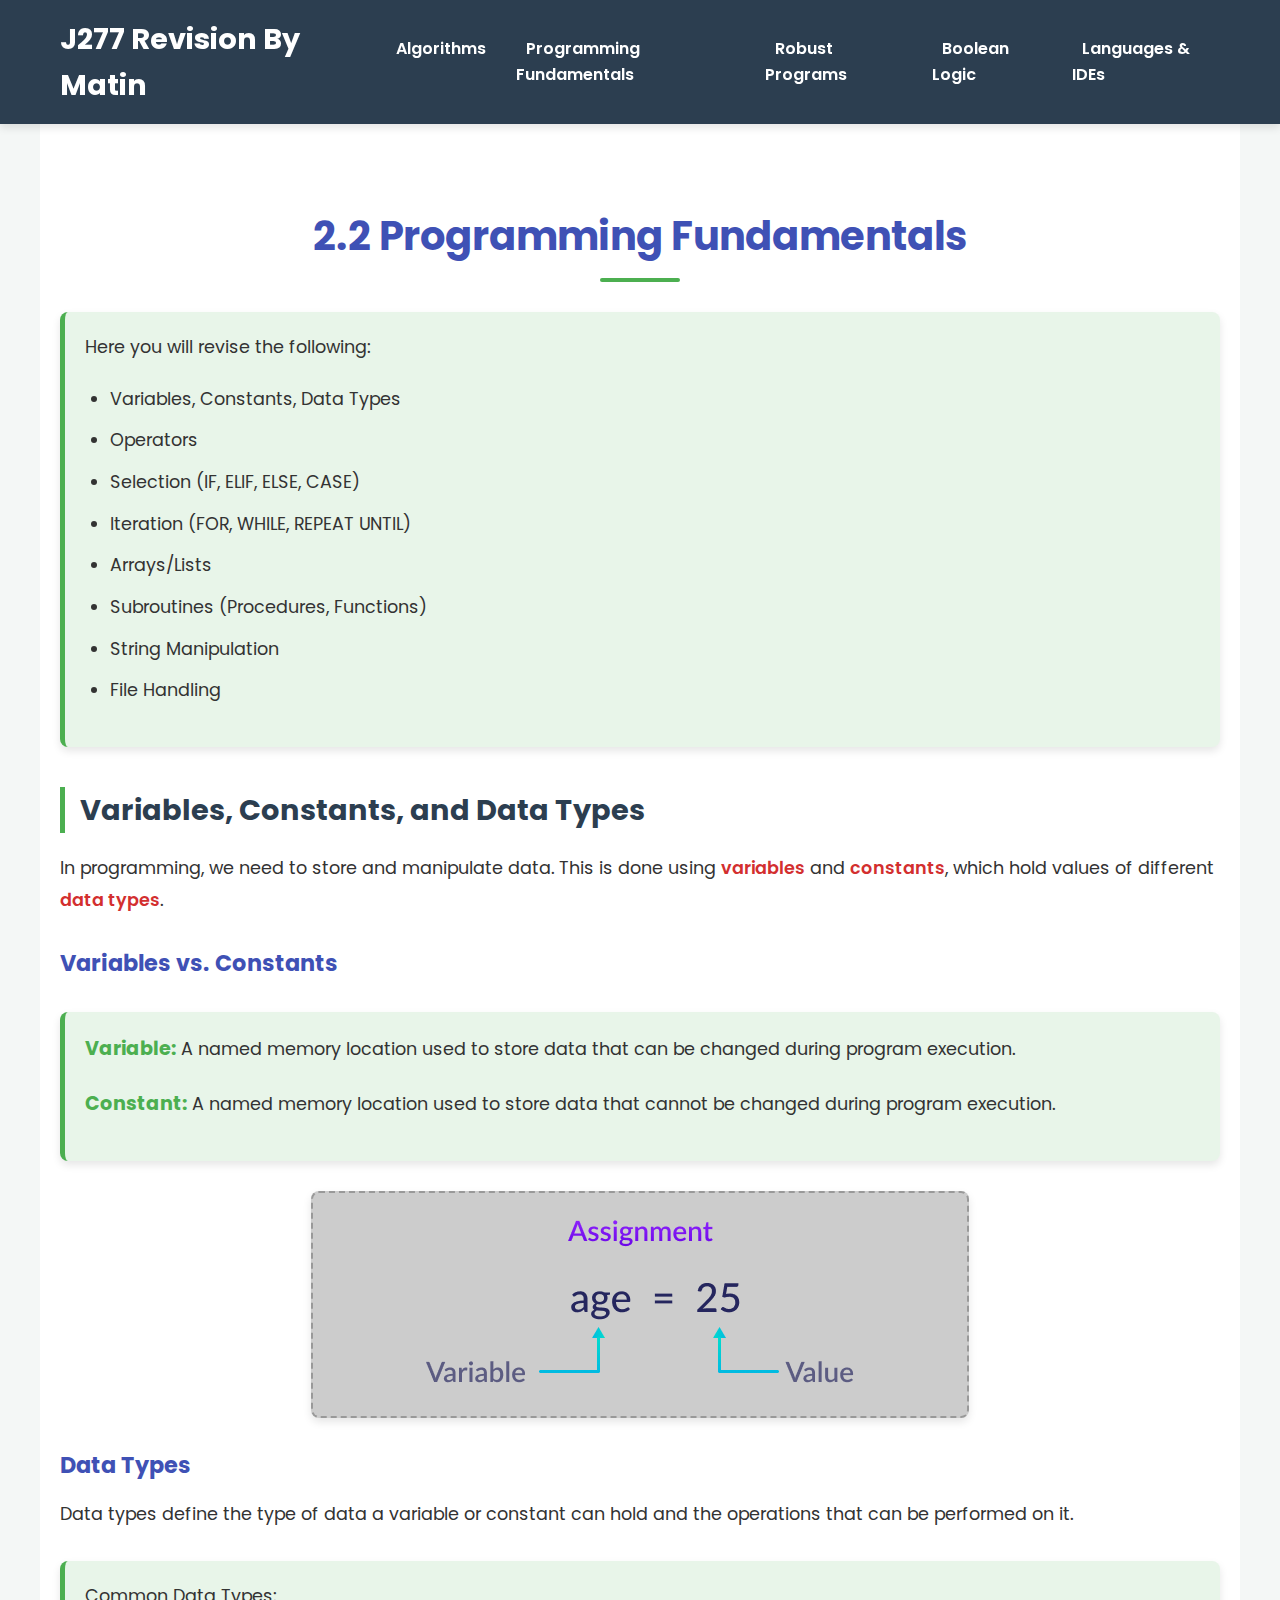
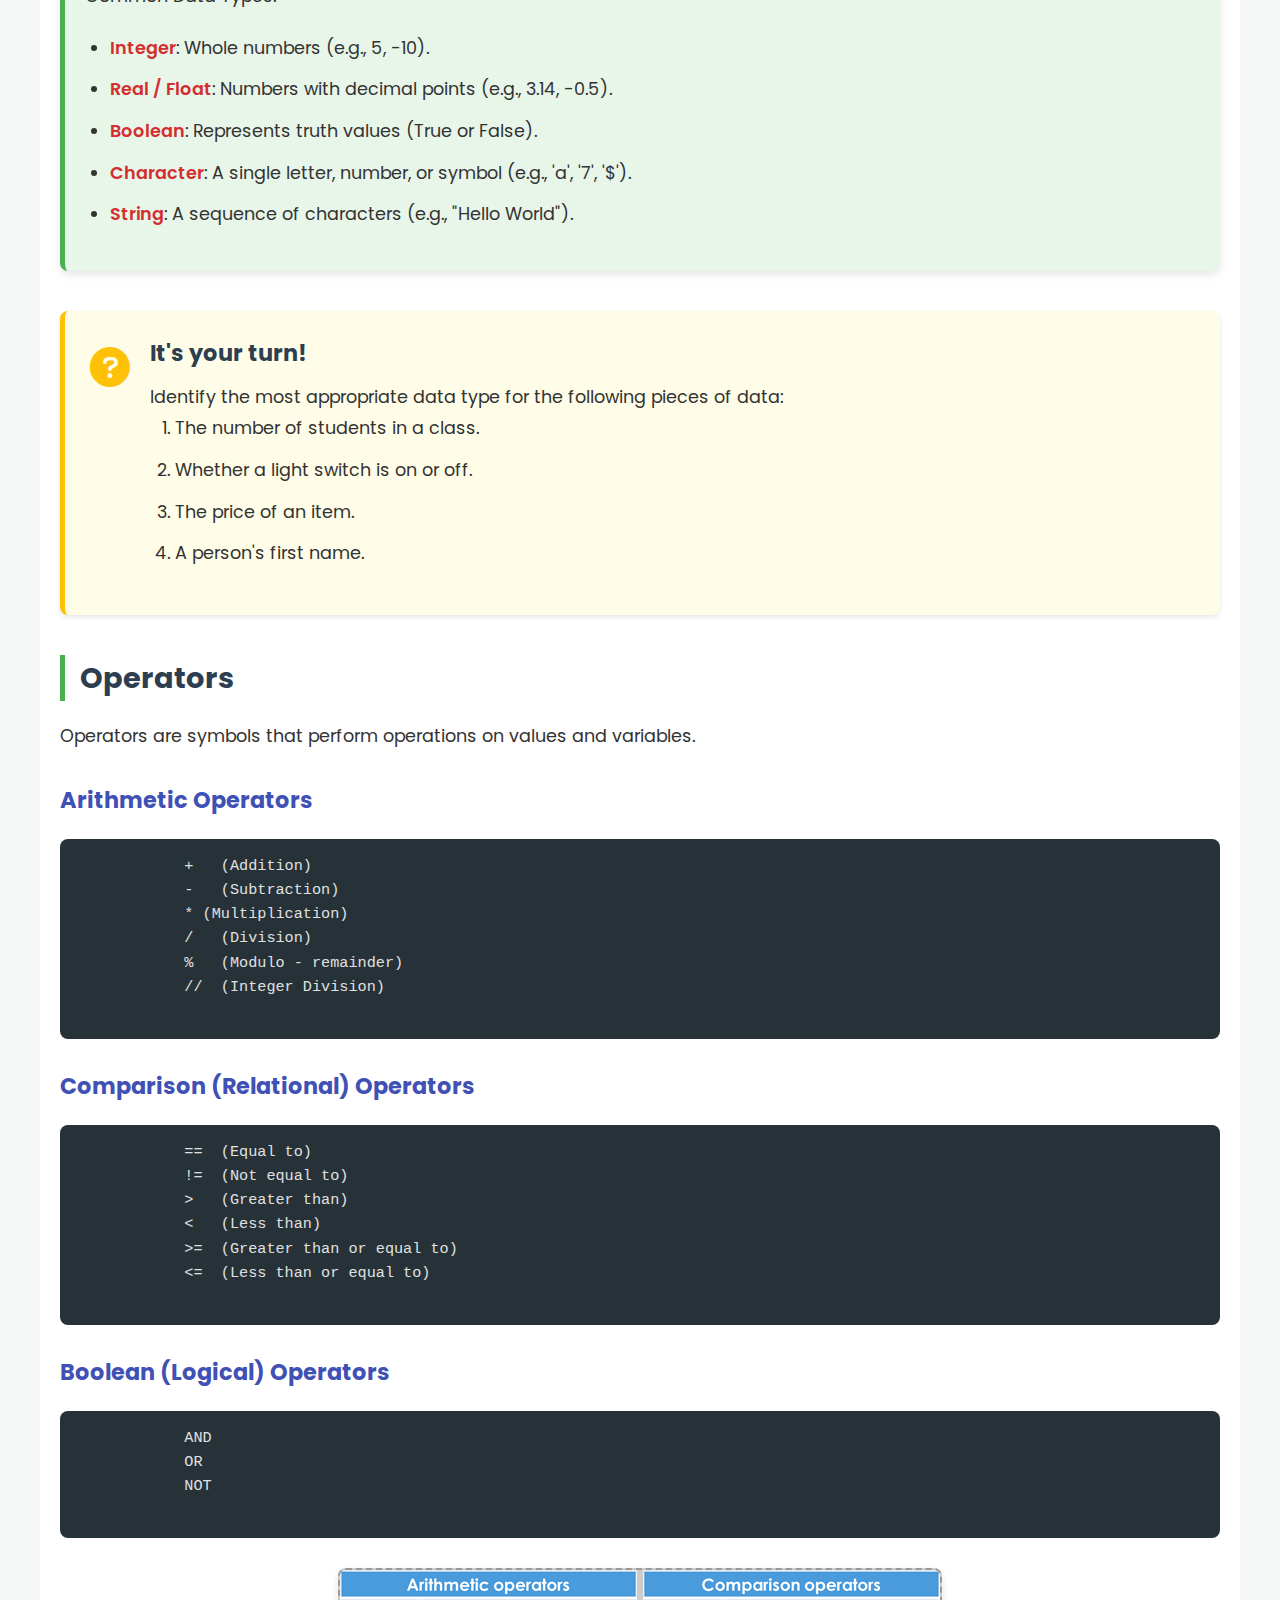
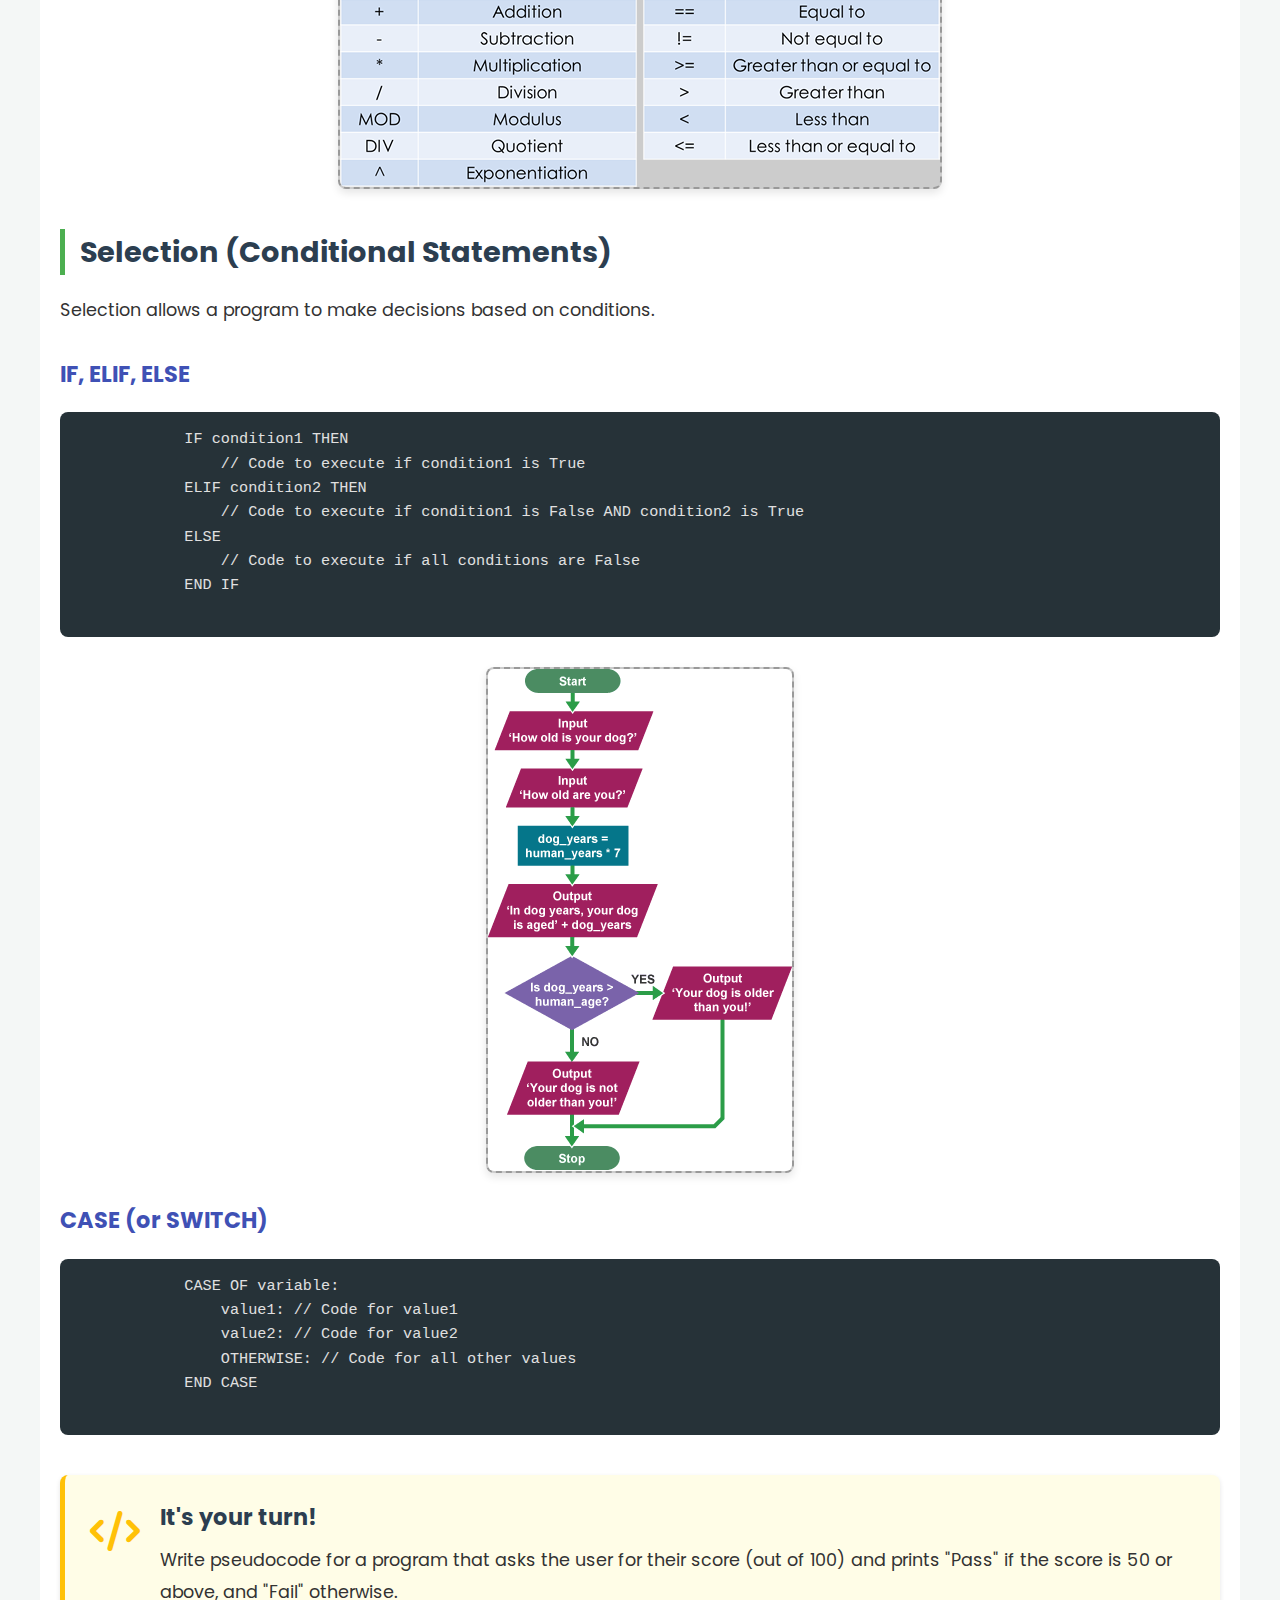
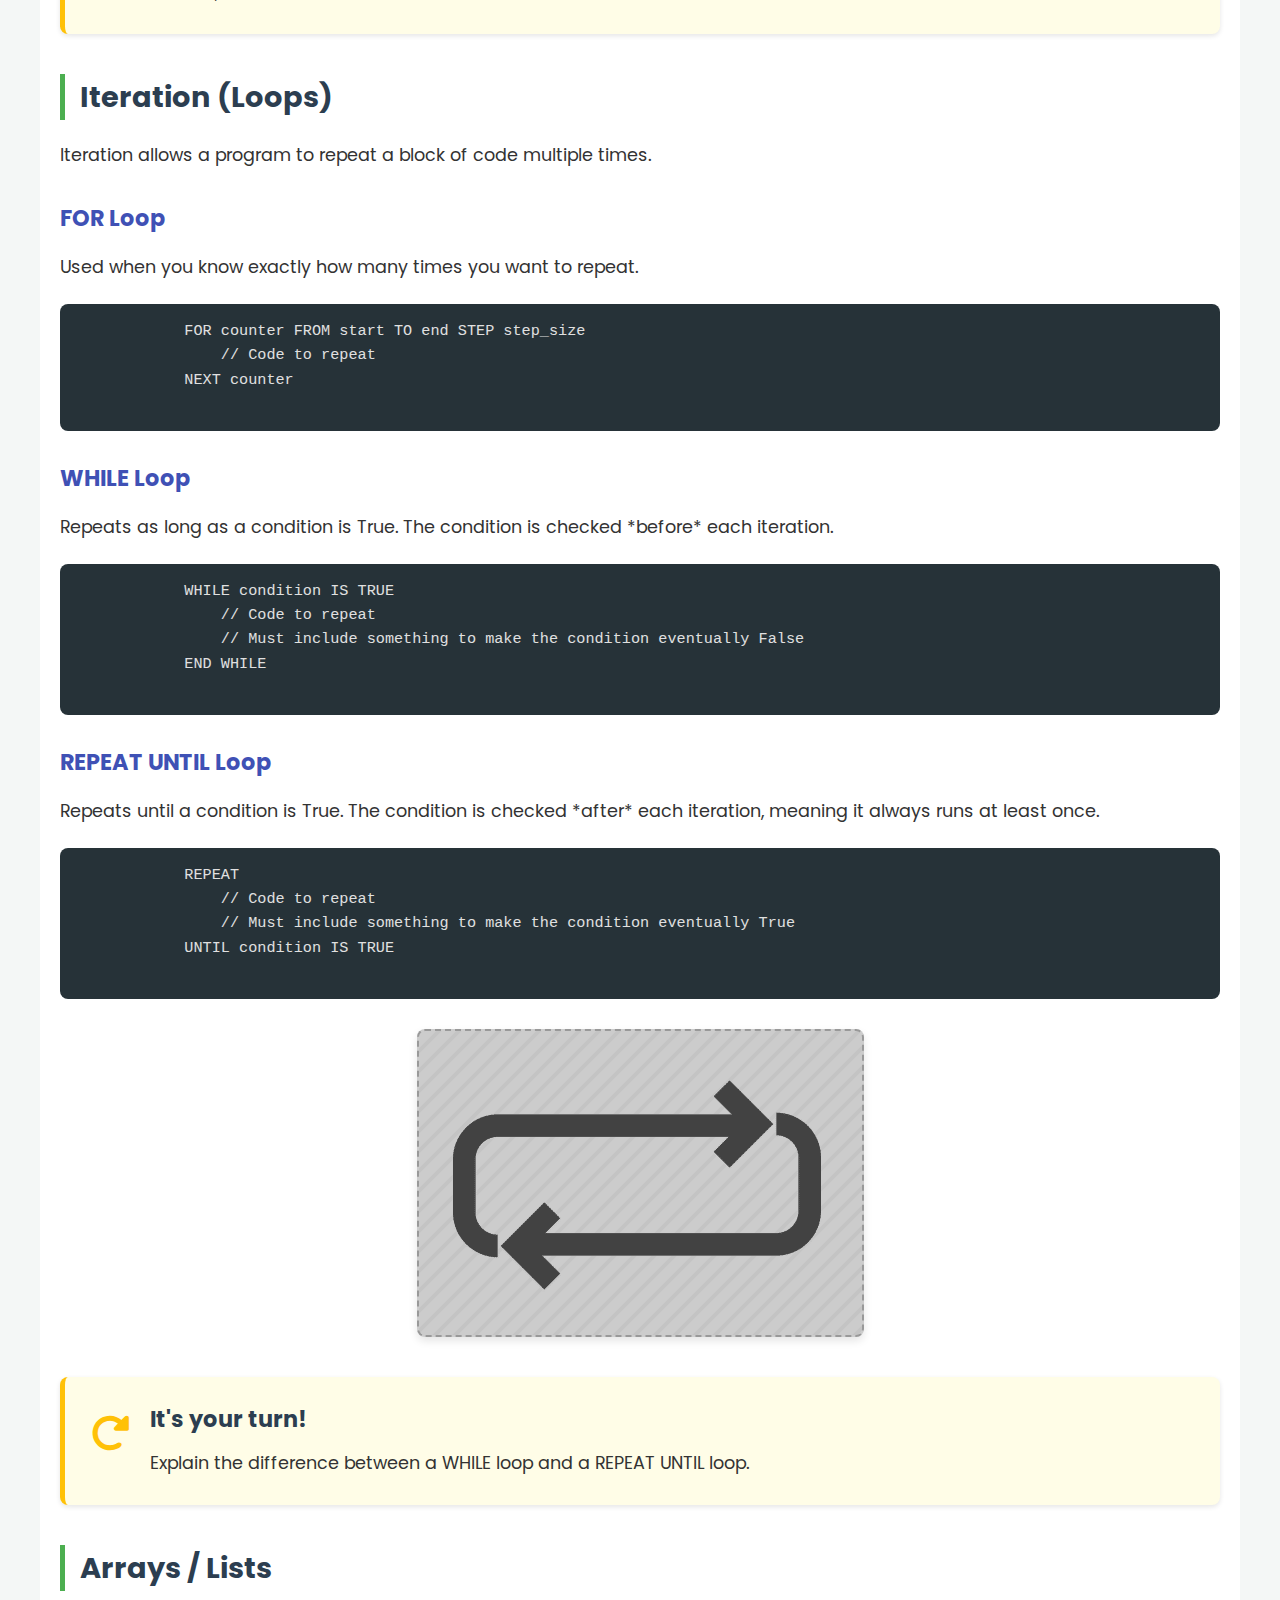
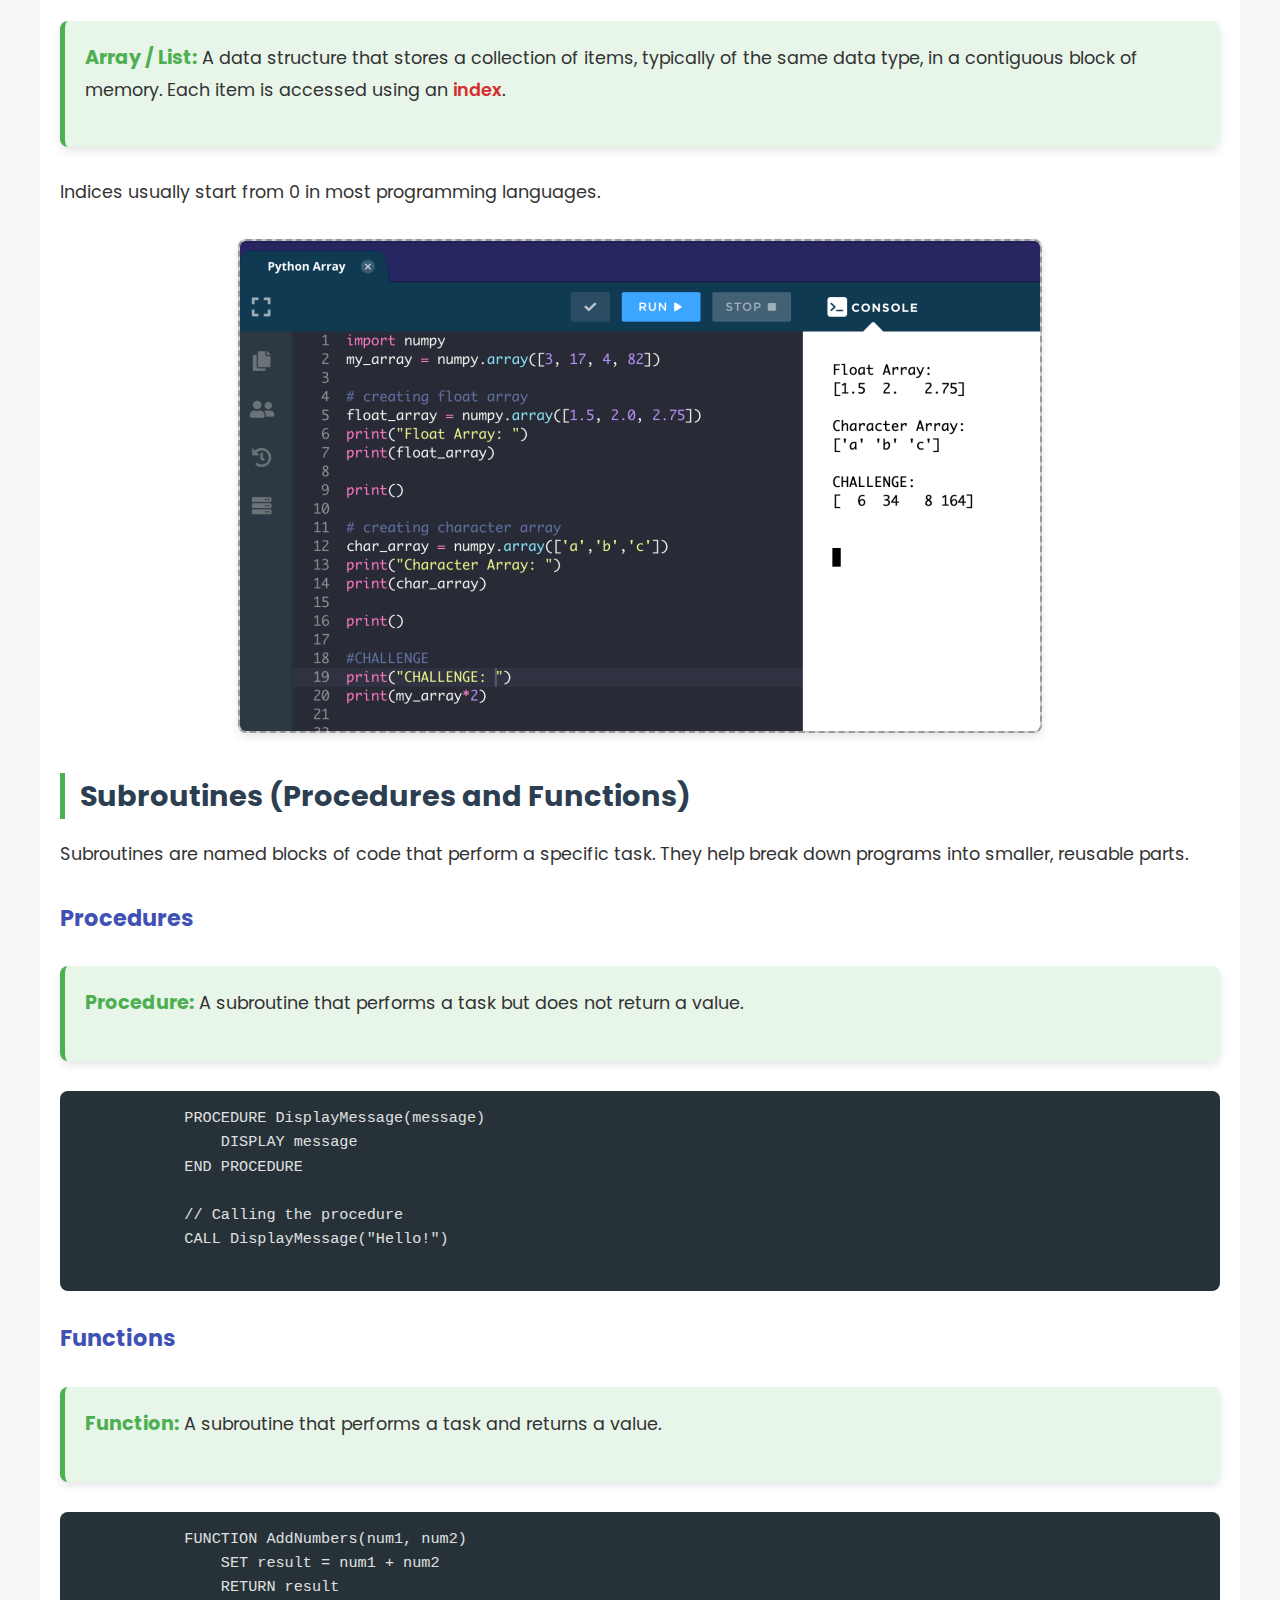
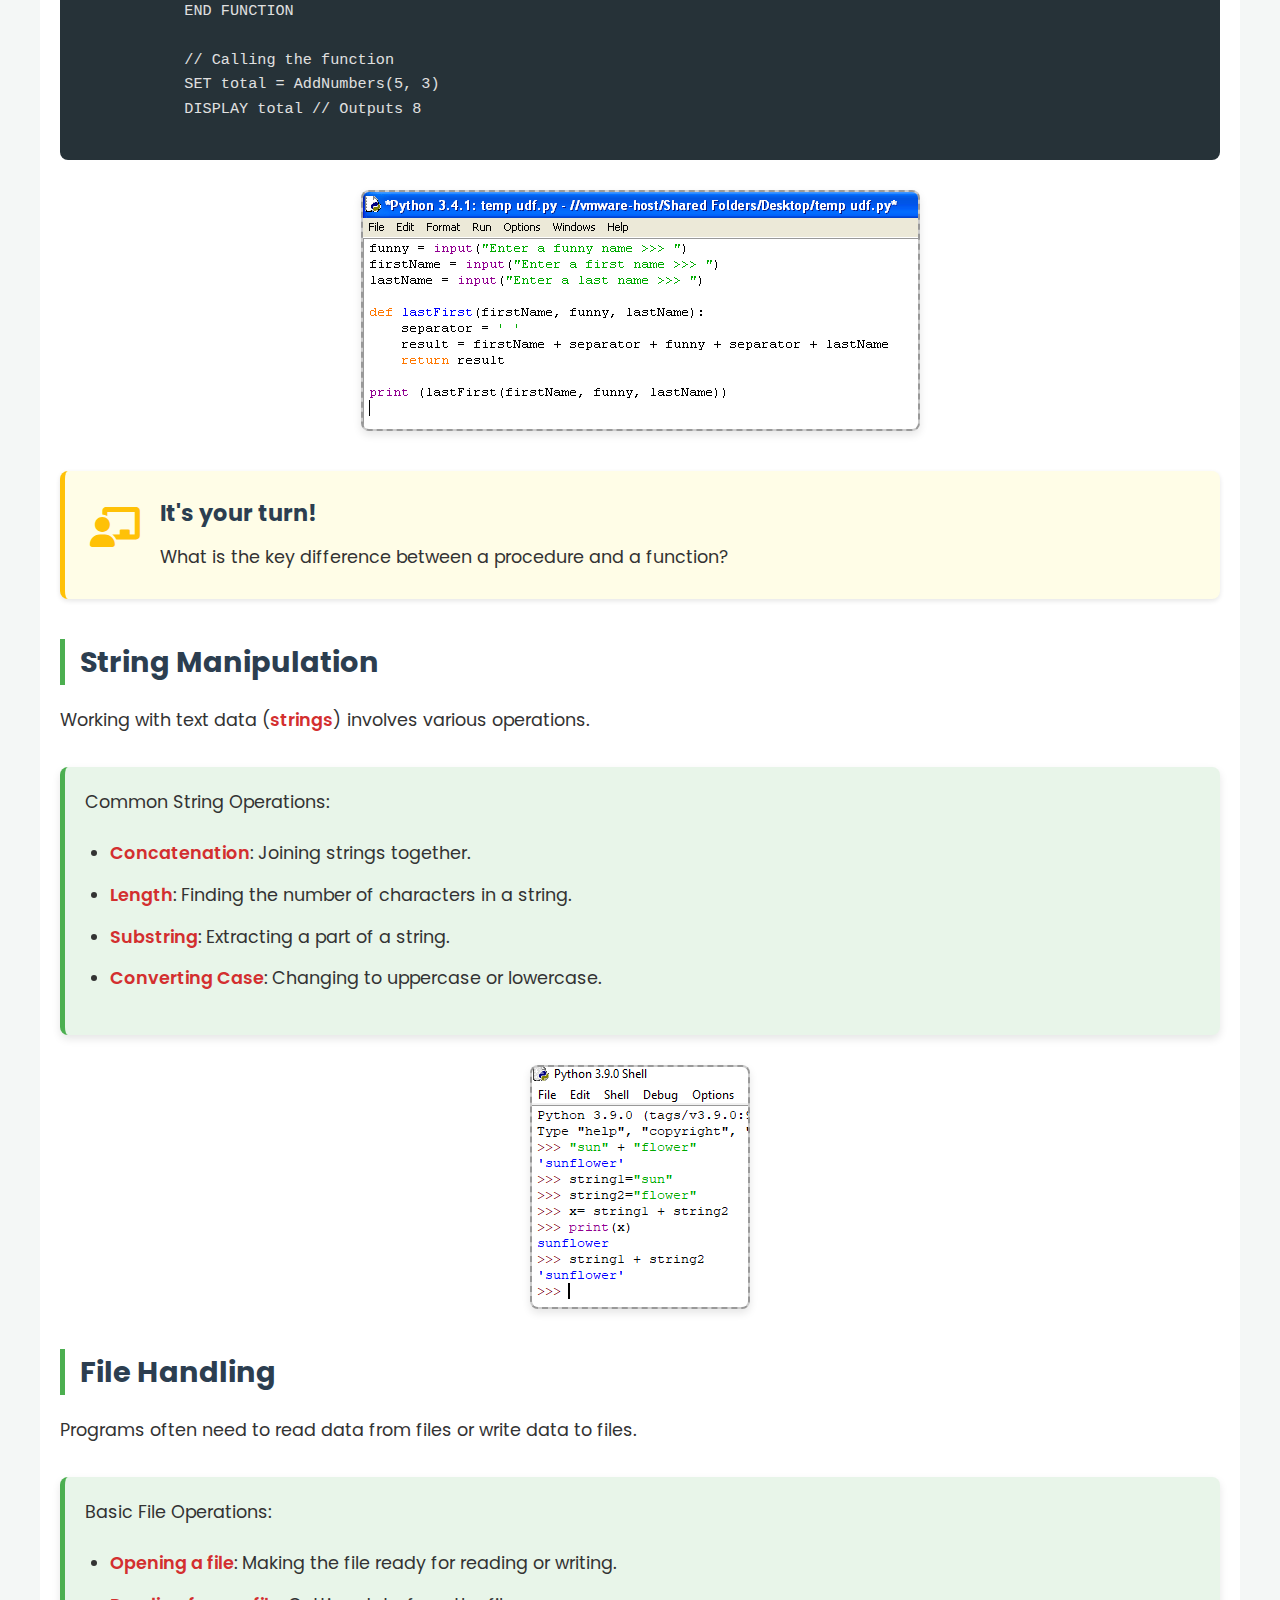
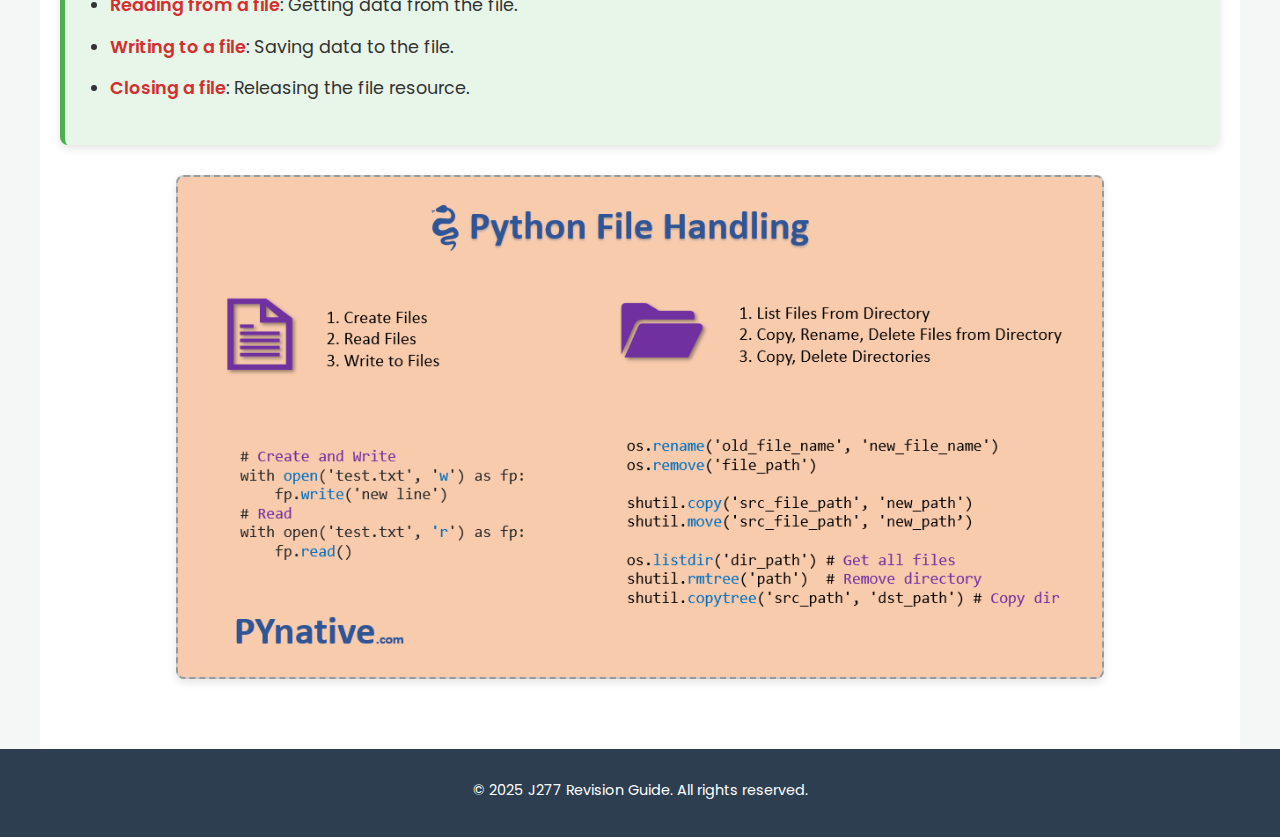
<file: programming-fundamentals.html>
<!DOCTYPE html>
<html lang="en">
<head>
    <meta charset="UTF-8">
    <meta name="viewport" content="width=device-width, initial-scale=1.0">
    <title>Programming Fundamentals - OCR GCSE Computer Science (J277)</title>
    <link rel="stylesheet" href="style.css">
    <link href="https://fonts.googleapis.com/css2?family=Poppins:wght@300;400;600;700&display=swap" rel="stylesheet">
    <link rel="stylesheet" href="https://cdnjs.cloudflare.com/ajax/libs/font-awesome/6.0.0-beta3/css/all.min.css">
</head>
<body>
    <header class="main-header">
        <nav class="navbar">
            <div class="logo">
                <a href="index.html">J277 Revision By Matin</a>
            </div>
            <ul class="nav-links">
                <li><a href="algorithms.html">Algorithms</a></li>
                <li><a href="programming-fundamentals.html">Programming Fundamentals</a></li>
                <li><a href="robust-programs.html">Robust Programs</a></li>
                <li><a href="boolean-logic.html">Boolean Logic</a></li>
                <li><a href="languages-ides.html">Languages & IDEs</a></li>
            </ul>
            <div class="burger">
                <div class="line1"></div>
                <div class="line2"></div>
                <div class="line3"></div>
            </div>
        </nav>
    </header>

    <main class="content-section container">
        <h2 class="animate-on-scroll">2.2 Programming Fundamentals</h2>

        <div class="definition-box animate-on-scroll">
            <p>Here you will revise the following:</p>
            <ul>
                <li>Variables, Constants, Data Types</li>
                <li>Operators</li>
                <li>Selection (IF, ELIF, ELSE, CASE)</li>
                <li>Iteration (FOR, WHILE, REPEAT UNTIL)</li>
                <li>Arrays/Lists</li>
                <li>Subroutines (Procedures, Functions)</li>
                <li>String Manipulation</li>
                <li>File Handling</li>
            </ul>
        </div>

        <h3 class="animate-on-scroll">Variables, Constants, and Data Types</h3>
        <p class="animate-on-scroll">In programming, we need to store and manipulate data. This is done using <span class="red-term">variables</span> and <span class="red-term">constants</span>, which hold values of different <span class="red-term">data types</span>.</p>

        <h4 class="animate-on-scroll">Variables vs. Constants</h4>
        <div class="definition-box animate-on-scroll">
            <p><strong>Variable:</strong> A named memory location used to store data that can be changed during program execution.</p>
            <p><strong>Constant:</strong> A named memory location used to store data that cannot be changed during program execution.</p>
        </div>
        <img src="images/variables-example.png" alt="Example of Variables and Constants" class="content-image placeholder-image animate-on-scroll">

        <h4 class="animate-on-scroll">Data Types</h4>
        <p class="animate-on-scroll">Data types define the type of data a variable or constant can hold and the operations that can be performed on it.</p>
        <div class="definition-box animate-on-scroll">
            <p>Common Data Types:</p>
            <ul>
                <li><span class="red-term">Integer</span>: Whole numbers (e.g., 5, -10).</li>
                <li><span class="red-term">Real / Float</span>: Numbers with decimal points (e.g., 3.14, -0.5).</li>
                <li><span class="red-term">Boolean</span>: Represents truth values (True or False).</li>
                <li><span class="red-term">Character</span>: A single letter, number, or symbol (e.g., 'a', '7', '$').</li>
                <li><span class="red-term">String</span>: A sequence of characters (e.g., "Hello World").</li>
            </ul>
        </div>

        <div class="your-turn-box animate-on-scroll">
            <span class="icon"><i class="fas fa-question-circle"></i></span>
            <div>
                <h4>It's your turn!</h4>
                <p>Identify the most appropriate data type for the following pieces of data:</p>
                <ol>
                    <li>The number of students in a class.</li>
                    <li>Whether a light switch is on or off.</li>
                    <li>The price of an item.</li>
                    <li>A person's first name.</li>
                </ol>
            </div>
        </div>

        <h3 class="animate-on-scroll">Operators</h3>
        <p class="animate-on-scroll">Operators are symbols that perform operations on values and variables.</p>
        <h4 class="animate-on-scroll">Arithmetic Operators</h4>
        <div class="code-example animate-on-scroll">
            <pre>
            +   (Addition)
            -   (Subtraction)
            * (Multiplication)
            /   (Division)
            %   (Modulo - remainder)
            //  (Integer Division)
            </pre>
        </div>
        <h4 class="animate-on-scroll">Comparison (Relational) Operators</h4>
         <div class="code-example animate-on-scroll">
            <pre>
            ==  (Equal to)
            !=  (Not equal to)
            >   (Greater than)
            <   (Less than)
            >=  (Greater than or equal to)
            <=  (Less than or equal to)
            </pre>
        </div>
        <h4 class="animate-on-scroll">Boolean (Logical) Operators</h4>
         <div class="code-example animate-on-scroll">
            <pre>
            AND
            OR
            NOT
            </pre>
        </div>
         <img src="images/operators-diagram.png" alt="Diagram of Operators" class="content-image placeholder-image animate-on-scroll">


        <h3 class="animate-on-scroll">Selection (Conditional Statements)</h3>
        <p class="animate-on-scroll">Selection allows a program to make decisions based on conditions.</p>
        <h4 class="animate-on-scroll">IF, ELIF, ELSE</h4>
        <div class="code-example animate-on-scroll">
            <pre>
            IF condition1 THEN
                // Code to execute if condition1 is True
            ELIF condition2 THEN
                // Code to execute if condition1 is False AND condition2 is True
            ELSE
                // Code to execute if all conditions are False
            END IF
            </pre>
        </div>
         <img src="images/selection-flowchart.png" alt="Flowchart for IF/ELSE" class="content-image placeholder-image animate-on-scroll">

        <h4 class="animate-on-scroll">CASE (or SWITCH)</h4>
         <div class="code-example animate-on-scroll">
            <pre>
            CASE OF variable:
                value1: // Code for value1
                value2: // Code for value2
                OTHERWISE: // Code for all other values
            END CASE
            </pre>
        </div>

         <div class="your-turn-box animate-on-scroll">
            <span class="icon"><i class="fas fa-code"></i></span>
            <div>
                <h4>It's your turn!</h4>
                <p>Write pseudocode for a program that asks the user for their score (out of 100) and prints "Pass" if the score is 50 or above, and "Fail" otherwise.</p>
            </div>
        </div>

        <h3 class="animate-on-scroll">Iteration (Loops)</h3>
        <p class="animate-on-scroll">Iteration allows a program to repeat a block of code multiple times.</p>
        <h4 class="animate-on-scroll">FOR Loop</h4>
        <p class="animate-on-scroll">Used when you know exactly how many times you want to repeat.</p>
         <div class="code-example animate-on-scroll">
            <pre>
            FOR counter FROM start TO end STEP step_size
                // Code to repeat
            NEXT counter
            </pre>
        </div>

        <h4 class="animate-on-scroll">WHILE Loop</h4>
        <p class="animate-on-scroll">Repeats as long as a condition is True. The condition is checked *before* each iteration.</p>
         <div class="code-example animate-on-scroll">
            <pre>
            WHILE condition IS TRUE
                // Code to repeat
                // Must include something to make the condition eventually False
            END WHILE
            </pre>
        </div>

        <h4 class="animate-on-scroll">REPEAT UNTIL Loop</h4>
        <p class="animate-on-scroll">Repeats until a condition is True. The condition is checked *after* each iteration, meaning it always runs at least once.</p>
         <div class="code-example animate-on-scroll">
            <pre>
            REPEAT
                // Code to repeat
                // Must include something to make the condition eventually True
            UNTIL condition IS TRUE
            </pre>
        </div>
         <img src="images/iteration-loop.png" alt="Diagram of a Loop" class="content-image placeholder-image animate-on-scroll">

         <div class="your-turn-box animate-on-scroll">
            <span class="icon"><i class="fas fa-redo-alt"></i></span>
            <div>
                <h4>It's your turn!</h4>
                <p>Explain the difference between a WHILE loop and a REPEAT UNTIL loop.</p>
            </div>
        </div>

        <h3 class="animate-on-scroll">Arrays / Lists</h3>
        <div class="definition-box animate-on-scroll">
            <p><strong>Array / List:</strong> A data structure that stores a collection of items, typically of the same data type, in a contiguous block of memory. Each item is accessed using an <span class="red-term">index</span>.</p>
        </div>
        <p class="animate-on-scroll">Indices usually start from 0 in most programming languages.</p>
         <img src="images/array-structure.png" alt="Diagram of an Array/List" class="content-image placeholder-image animate-on-scroll">

        <h3 class="animate-on-scroll">Subroutines (Procedures and Functions)</h3>
        <p class="animate-on-scroll">Subroutines are named blocks of code that perform a specific task. They help break down programs into smaller, reusable parts.</p>
        <h4 class="animate-on-scroll">Procedures</h4>
        <div class="definition-box animate-on-scroll">
            <p><strong>Procedure:</strong> A subroutine that performs a task but does not return a value.</p>
        </div>
         <div class="code-example animate-on-scroll">
            <pre>
            PROCEDURE DisplayMessage(message)
                DISPLAY message
            END PROCEDURE

            // Calling the procedure
            CALL DisplayMessage("Hello!")
            </pre>
        </div>

        <h4 class="animate-on-scroll">Functions</h4>
        <div class="definition-box animate-on-scroll">
            <p><strong>Function:</strong> A subroutine that performs a task and returns a value.</p>
        </div>
         <div class="code-example animate-on-scroll">
            <pre>
            FUNCTION AddNumbers(num1, num2)
                SET result = num1 + num2
                RETURN result
            END FUNCTION

            // Calling the function
            SET total = AddNumbers(5, 3)
            DISPLAY total // Outputs 8
            </pre>
        </div>
         <img src="images/subroutine-diagram.png" alt="Diagram showing a Subroutine Call" class="content-image placeholder-image animate-on-scroll">

         <div class="your-turn-box animate-on-scroll">
            <span class="icon"><i class="fas fa-chalkboard-teacher"></i></span>
            <div>
                <h4>It's your turn!</h4>
                <p>What is the key difference between a procedure and a function?</p>
            </div>
        </div>

        <h3 class="animate-on-scroll">String Manipulation</h3>
        <p class="animate-on-scroll">Working with text data (<span class="red-term">strings</span>) involves various operations.</p>
        <div class="definition-box animate-on-scroll">
            <p>Common String Operations:</p>
            <ul>
                <li><span class="red-term">Concatenation</span>: Joining strings together.</li>
                <li><span class="red-term">Length</span>: Finding the number of characters in a string.</li>
                <li><span class="red-term">Substring</span>: Extracting a part of a string.</li>
                <li><span class="red-term">Converting Case</span>: Changing to uppercase or lowercase.</li>
            </ul>
        </div>
         <img src="images/string-manipulation.png" alt="Image related to String Manipulation" class="content-image placeholder-image animate-on-scroll">

        <h3 class="animate-on-scroll">File Handling</h3>
        <p class="animate-on-scroll">Programs often need to read data from files or write data to files.</p>
        <div class="definition-box animate-on-scroll">
            <p>Basic File Operations:</p>
            <ul>
                <li><span class="red-term">Opening a file</span>: Making the file ready for reading or writing.</li>
                <li><span class="red-term">Reading from a file</span>: Getting data from the file.</li>
                <li><span class="red-term">Writing to a file</span>: Saving data to the file.</li>
                <li><span class="red-term">Closing a file</span>: Releasing the file resource.</li>
            </ul>
        </div>
         <img src="images/file-handling-diagram.png" alt="Diagram for File Handling" class="content-image placeholder-image animate-on-scroll">

    </main>

    <footer class="main-footer">
        <div class="container">
            <p>&copy; 2025 J277 Revision Guide. All rights reserved.</p>
            </div>
    </footer>

    <script src="script.js"></script>
</body>
</html>
</file>
<file: style.css>
@import url('https://fonts.googleapis.com/css2?family=Poppins:wght@300;400;600;700&display=swap');

:root {
    --primary-color: #4CAF50; /* Green */
    --secondary-color: #3f51b5; /* Indigo */
    --accent-color: #FFC107; /* Amber */
    --text-color: #333;
    --light-bg: #f4f7f6;
    --dark-bg: #2c3e50; /* Darker blue-grey */
    --white: #ffffff;
    --card-shadow: 0 4px 8px rgba(0, 0, 0, 0.1);
    --hover-effect: transform 0.3s ease, box-shadow 0.3s ease;
}

* {
    margin: 0;
    padding: 0;
    box-sizing: border-box;
}

body {
    font-family: 'Poppins', sans-serif;
    line-height: 1.6;
    color: var(--text-color);
    background-color: var(--light-bg);
    overflow-x: hidden; /* Prevent horizontal scroll */
}

.container {
    max-width: 1200px;
    margin: 0 auto;
    padding: 0 20px;
}

/* --- Header & Navigation --- */
.main-header {
    background: var(--dark-bg);
    color: var(--white);
    padding: 1rem 0;
    box-shadow: var(--card-shadow);
    position: sticky;
    top: 0;
    z-index: 1000;
}

.navbar {
    display: flex;
    justify-content: space-between;
    align-items: center;
    max-width: 1200px;
    margin: 0 auto;
    padding: 0 20px;
}

.logo a {
    color: var(--white);
    text-decoration: none;
    font-size: 1.8rem;
    font-weight: 700;
    transition: var(--hover-effect);
}

.logo a:hover {
    color: var(--accent-color);
    transform: scale(1.05);
}

.nav-links {
    display: flex;
    list-style: none;
}

.nav-links li {
    margin-left: 20px;
}

.nav-links a {
    color: var(--white);
    text-decoration: none;
    font-weight: 600;
    padding: 5px 10px;
    border-radius: 5px;
    transition: background-color 0.3s ease, color 0.3s ease;
}

.nav-links a:hover {
    background-color: var(--primary-color);
    color: var(--white);
}

/* Burger menu for mobile */
.burger {
    display: none;
    cursor: pointer;
}

.burger div {
    width: 25px;
    height: 3px;
    background-color: var(--white);
    margin: 5px;
    transition: all 0.3s ease;
}

/* --- Hero Section --- */
.hero-section {
    background: linear-gradient(to right, var(--secondary-color), var(--primary-color));
    color: var(--white);
    padding: 80px 20px;
    text-align: center;
    display: flex;
    flex-direction: column;
    align-items: center;
    justify-content: center;
    min-height: 80vh; /* Adjust as needed */
    position: relative;
    overflow: hidden;
}

.hero-content {
    max-width: 800px;
    margin-bottom: 40px;
    z-index: 1; /* Ensure content is above any background animations */
}

.hero-image {
    max-width: 150px;
    margin-bottom: 20px;
    animation: bounceIn 1s ease-out;
}

.hero-section h1 {
    font-size: 3.5rem;
    margin-bottom: 10px;
    font-weight: 700;
    text-shadow: 2px 2px 4px rgba(0,0,0,0.2);
}

.hero-section h2 {
    font-size: 2.2rem;
    margin-bottom: 20px;
    font-weight: 600;
}

.hero-section p {
    font-size: 1.2rem;
    margin-bottom: 30px;
    max-width: 600px;
    margin-left: auto;
    margin-right: auto;
}

.cta-button {
    display: inline-block;
    background-color: var(--accent-color);
    color: var(--dark-bg);
    padding: 15px 30px;
    text-decoration: none;
    border-radius: 50px;
    font-weight: 700;
    font-size: 1.1rem;
    transition: var(--hover-effect);
    box-shadow: 0 4px 10px rgba(0, 0, 0, 0.2);
}

.cta-button:hover {
    background-color: #FFD54F; /* Lighter Amber */
    transform: translateY(-5px) scale(1.02);
    box-shadow: 0 8px 15px rgba(0, 0, 0, 0.3);
}

.revision-guide-character {
    position: absolute;
    bottom: 20px;
    right: 20px;
    background-color: rgba(255, 255, 255, 0.9);
    padding: 15px 25px;
    border-radius: 15px;
    box-shadow: var(--card-shadow);
    display: flex;
    align-items: center;
    max-width: 350px;
    text-align: left;
    color: var(--text-color);
    z-index: 1;
}

.revision-guide-character .character-image {
    width: 80px;
    height: 80px;
    border-radius: 50%;
    object-fit: cover;
    margin-right: 15px;
    flex-shrink: 0;
    border: 3px solid var(--primary-color);
    /* Initial animation for character */
    animation: fadeIn 1s ease-out 0.5s forwards;
}

.revision-guide-character p {
    font-size: 0.95rem;
    line-height: 1.4;
    margin-bottom: 0;
}

/* --- Overview Section --- */
.overview-section {
    padding: 60px 0;
    background-color: var(--white);
    text-align: center;
}

.section-title {
    font-size: 2.5rem;
    color: var(--secondary-color);
    margin-bottom: 40px;
    font-weight: 700;
    position: relative;
    display: inline-block;
}

.section-title::after {
    content: '';
    display: block;
    width: 80px;
    height: 4px;
    background-color: var(--primary-color);
    margin: 10px auto 0;
    border-radius: 2px;
}

.overview-grid {
    display: grid;
    grid-template-columns: repeat(auto-fit, minmax(300px, 1fr));
    gap: 30px;
    padding: 20px;
}

.overview-item {
    background-color: var(--light-bg);
    padding: 30px;
    border-radius: 10px;
    box-shadow: var(--card-shadow);
    transition: var(--hover-effect);
    text-align: center;
    display: flex;
    flex-direction: column;
    align-items: center;
    justify-content: center;
}

.overview-item:hover {
    transform: translateY(-10px);
    box-shadow: 0 8px 16px rgba(0, 0, 0, 0.15);
}

.overview-item .icon-lg {
    font-size: 3.5rem;
    color: var(--primary-color);
    margin-bottom: 20px;
}

.overview-item h3 {
    font-size: 1.8rem;
    color: var(--dark-bg);
    margin-bottom: 15px;
}

.overview-item p {
    font-size: 1.1rem;
    color: var(--text-color);
}

/* --- Footer --- */
.main-footer {
    background: var(--dark-bg);
    color: var(--white);
    text-align: center;
    padding: 30px 0;
    font-size: 0.9rem;
}

.main-footer p {
    margin-bottom: 5px;
}

.main-footer a {
    color: var(--accent-color);
    text-decoration: none;
    transition: color 0.3s ease;
}

.main-footer a:hover {
    color: var(--white);
    text-decoration: underline;
}


/* --- Animations --- */
@keyframes fadeIn {
    from { opacity: 0; }
    to { opacity: 1; }
}

@keyframes fadeInDown {
    from { opacity: 0; transform: translateY(-20px); }
    to { opacity: 1; transform: translateY(0); }
}

@keyframes fadeInUp {
    from { opacity: 0; transform: translateY(20px); }
    to { opacity: 1; transform: translateY(0); }
}

@keyframes fadeInRight {
    from { opacity: 0; transform: translateX(20px); }
    to { opacity: 1; transform: translateX(0); }
}

@keyframes fadeInLeft {
    from { opacity: 0; transform: translateX(-20px); }
    to { opacity: 1; transform: translateX(0); }
}

@keyframes slideInLeft {
    from { opacity: 0; transform: translateX(-50px); }
    to { opacity: 1; transform: translateX(0); }
}

@keyframes slideInRight {
    from { opacity: 0; transform: translateX(50px); }
    to { opacity: 1; transform: translateX(0); }
}

@keyframes slideInUp {
    from { opacity: 0; transform: translateY(50px); }
    to { opacity: 1; transform: translateY(0); }
}

@keyframes bounceIn {
    0% { transform: scale(0.1); opacity: 0; }
    60% { transform: scale(1.05); opacity: 1; }
    80% { transform: scale(0.9); }
    100% { transform: scale(1); }
}

/*
   Removed initial opacity: 0 from animate-on-scroll
   to ensure text is visible even if JS doesn't run.
   The JS will still apply the animation if it works.
*/
.animate-on-scroll {
    /* opacity: 0;  <-- Removed */
    transform: translateY(20px); /* Still start slightly lower */
    transition: opacity 0.6s ease-out, transform 0.6s ease-out;
}

.animate-on-scroll.is-visible {
    opacity: 1;
    transform: translateY(0);
}

/* Apply initial opacity: 0 only to elements that are animated on initial load */
.hero-content.fade-in {
    opacity: 0; /* Keep initial opacity for hero content fade-in */
}

.revision-guide-character.fade-in-right {
     opacity: 0; /* Keep initial opacity for character fade-in */
}


/* Animated button effect */
.animated-button {
    position: relative;
    overflow: hidden;
}

.animated-button::before {
    content: '';
    position: absolute;
    top: 50%;
    left: 50%;
    width: 0;
    height: 0;
    background: rgba(255, 255, 255, 0.3);
    border-radius: 50%;
    transform: translate(-50%, -50%);
    transition: width 0.4s ease-out, height 0.4s ease-out;
    z-index: 0;
}

.animated-button:hover::before {
    width: 200%;
    height: 200%;
}


/* --- Responsive Design --- */
@media (max-width: 768px) {
    .navbar {
        flex-wrap: wrap;
    }

    .nav-links {
        flex-direction: column;
        width: 100%;
        text-align: center;
        max-height: 0;
        overflow: hidden;
        transition: max-height 0.3s ease-in-out;
    }

    .nav-links.nav-active {
        max-height: 300px; /* Adjust based on number of links */
    }

    .nav-links li {
        margin: 15px 0;
    }

    .burger {
        display: block;
    }

    .burger.toggle .line1 {
        transform: rotate(-45deg) translate(-5px, 6px);
    }
    .burger.toggle .line2 {
        opacity: 0;
    }
    .burger.toggle .line3 {
        transform: rotate(45deg) translate(-5px, -6px);
    }

    .hero-section {
        padding: 60px 20px;
        text-align: center;
        min-height: 60vh;
    }

    .hero-section h1 {
        font-size: 2.5rem;
    }

    .hero-section h2 {
        font-size: 1.8rem;
    }

    .hero-section p {
        font-size: 1rem;
        max-width: 90%;
    }

    .cta-button {
        padding: 12px 25px;
        font-size: 1rem;
    }

    .revision-guide-character {
        position: static; /* Stack character below on small screens */
        margin-top: 40px;
        max-width: 100%;
        flex-direction: column;
        text-align: center;
    }

    .revision-guide-character .character-image {
        margin-right: 0;
        margin-bottom: 15px;
    }

    .overview-grid {
        grid-template-columns: 1fr;
    }
}

@media (max-width: 480px) {
    .hero-section h1 {
        font-size: 2rem;
    }
    .hero-section h2 {
        font-size: 1.5rem;
    }
    .section-title {
        font-size: 2rem;
    }
}


/* --- General Content Page Styling (to be reused) --- */
.content-section {
    padding: 60px 20px;
    background-color: var(--white);
    min-height: 80vh;
}

.content-section h2 {
    font-size: 2.5rem;
    color: var(--secondary-color);
    margin-bottom: 30px;
    text-align: center;
    position: relative;
}

.content-section h2::after {
    content: '';
    display: block;
    width: 80px;
    height: 4px;
    background-color: var(--primary-color);
    margin: 10px auto 0;
    border-radius: 2px;
}

.content-section h3 {
    font-size: 1.8rem;
    color: var(--dark-bg);
    margin-top: 40px;
    margin-bottom: 20px;
    border-left: 5px solid var(--primary-color);
    padding-left: 15px;
}

.content-section h4 {
    font-size: 1.4rem;
    color: var(--secondary-color);
    margin-top: 30px;
    margin-bottom: 15px;
}

.content-section p, .content-section ul, .content-section ol {
    font-size: 1.1rem;
    line-height: 1.8;
    margin-bottom: 20px;
    color: var(--text-color);
}

.content-section ul, .content-section ol {
    margin-left: 25px;
}

.content-section ul li, .content-section ol li {
    margin-bottom: 10px;
}

.content-section .definition-box {
    background-color: #e8f5e9; /* Light green */
    border-left: 5px solid var(--primary-color);
    padding: 20px;
    margin: 30px 0;
    border-radius: 8px;
    box-shadow: var(--card-shadow);
}

.content-section .definition-box strong {
    color: var(--primary-color);
    font-size: 1.2rem;
}

.content-section .code-example {
    background-color: #263238; /* Dark grey for code */
    color: #e0e0e0;
    padding: 15px;
    border-radius: 8px;
    overflow-x: auto;
    font-family: 'Fira Code', 'Cascadia Code', monospace; /* Monospace font for code */
    margin: 20px 0;
    font-size: 0.95rem;
}

.content-section .code-example pre {
    margin: 0;
}

/* "It's your turn!" section */
.your-turn-box {
    background-color: #fffde7; /* Light yellow */
    border-left: 5px solid var(--accent-color);
    padding: 25px;
    margin: 40px 0;
    border-radius: 8px;
    box-shadow: 0 2px 5px rgba(0,0,0,0.1);
    display: flex;
    align-items: flex-start;
}

.your-turn-box .icon {
    font-size: 2.5rem;
    color: var(--accent-color);
    margin-right: 20px;
    flex-shrink: 0;
}

.your-turn-box h4 {
    color: var(--dark-bg);
    margin-top: 0;
    margin-bottom: 10px;
    border-left: none;
    padding-left: 0;
}

.your-turn-box p {
    margin-bottom: 0;
}

/* Image styling within content */
.content-image {
    max-width: 80%;
    height: auto;
    display: block;
    margin: 30px auto;
    border-radius: 8px;
    box-shadow: var(--card-shadow);
    transition: transform 0.3s ease;
}

.content-image:hover {
    transform: scale(1.02);
}

.placeholder-image {
    background-color: #ccc; /* Grey background for placeholders */
    border: 2px dashed #999; /* Dashed border */
    display: block; /* Ensure it takes up space */
    object-fit: contain;
}

/* Highlighted text for "technical terms in red" */
.red-term {
    color: #D32F2F; /* A distinct red */
    font-weight: 600;
}
</file>
